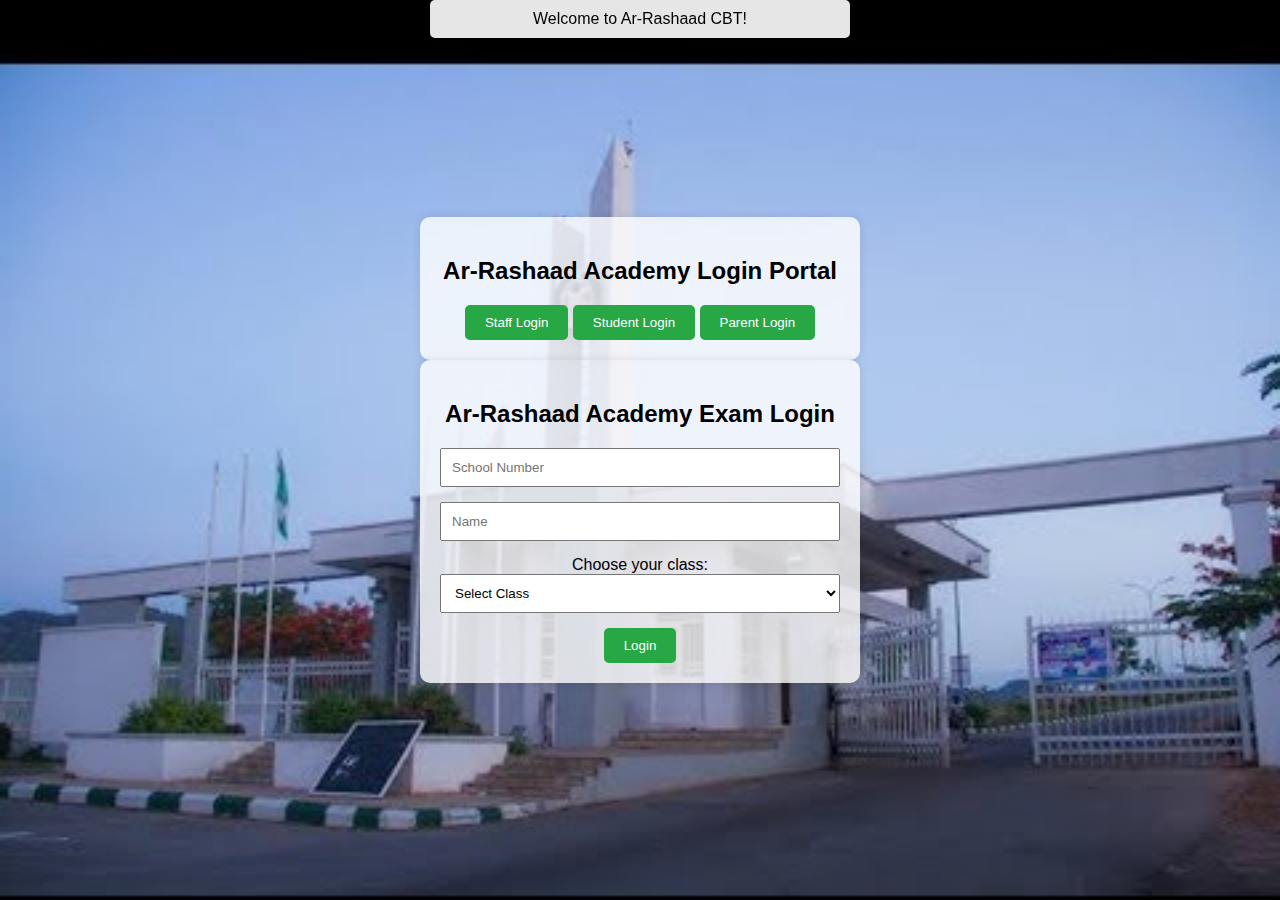
<file: index.html>
<!DOCTYPE html>
<html lang="en">
<head>
  <meta charset="UTF-8">
  <meta name="viewport" content="width=device-width, initial-scale=1.0">
  <title>Ar-Rashaad Academy Exam Login</title>
  <link rel="stylesheet" href="style.css">
  <style>
    body {
      font-family: Arial, sans-serif;
      background-color: #f4f4f4;
      display: flex;
      flex-direction: column;
      align-items: center;
      justify-content: center;
      height: 100vh;
      margin: 0;
    }
    .login-container {
      text-align: center;
    }
    .input-container {
      margin-bottom: 15px;
    }
    button {
      padding: 10px 20px;
      background-color: #28a745;
      color: white;
      border: none;
      border-radius: 5px;
      cursor: pointer;
    }
    button:hover {
      background-color: #218838;
    }
    .message-container {
      background-color: rgba(255, 255, 255, 0.9);
      padding: 10px;
      border-radius: 5px;
      text-align: center;
      position: fixed;
      top: 0;
      left: 50%;
      transform: translateX(-50%);
      width: 90%;
      max-width: 400px;
    }
    .modal {
      display: none;
      position: fixed;
      z-index: 1;
      left: 0;
      top: 0;
      width: 100%;
      height: 100%;
      overflow: auto;
      background-color: rgb(0,0,0);
      background-color: rgba(0,0,0,0.4);
      padding-top: 60px;
    }
    .modal-content {
      background-color: #fefefe;
      margin: 5% auto;
      padding: 20px;
      border: 1px solid #888;
      width: 80%;
      max-width: 300px;
      border-radius: 10px;
      text-align: center;
    }
    .close {
      color: #aaa;
      float: right;
      font-size: 28px;
      font-weight: bold;
    }
    .close:hover,
    .close:focus {
      color: black;
      text-decoration: none;
      cursor: pointer;
    }
    .progress-bar {
      width: 100%;
      background-color: #f3f3f3;
      border-radius: 5px;
      overflow: hidden;
    }
    .progress-bar-fill {
      width: 0;
      height: 20px;
      background-color: #28a745;
      text-align: center;
      line-height: 20px;
      color: white;
      border-radius: 5px;
    }
    .puzzle-piece {
      width: 50px;
      height: 50px;
      background-color: #ddd;
      margin: 5px;
      display: inline-block;
      border: 1px solid #bbb;
      cursor: pointer;
    }
    .puzzle-piece.correct {
      background-color: #28a745;
    }
    .puzzle-container {
      display: flex;
      justify-content: center;
      flex-wrap: wrap;
      max-width: 300px;
      margin: 20px auto;
    }
  </style>
</head>
<body>
  <div class="message-container" id="messageContainer"></div>
  <div class="login-container">
    <h2>Ar-Rashaad Academy Login Portal</h2>
    <button id="staffLoginBtn">Staff Login</button>
    <button id="studentLoginBtn">Student Login</button>
    <button id="parentLoginBtn">Parent Login</button>
  </div>

  <div id="staffLoginModal" class="modal">
    <div class="modal-content">
      <span class="close" id="closeStaffModal">&times;</span>
      <h2>Staff Login</h2>
      <form id="staffLoginForm">
        <div class="input-container">
          <input type="text" id="staffUsername" name="username" placeholder="Username" required>
        </div>
        <div class="input-container">
          <input type="password" id="staffPassword" name="password" placeholder="Password" required>
        </div>
        <button type="submit">Login</button>
      </form>
    </div>
  </div>

  <div id="studentLoginModal" class="modal">
    <div class="modal-content">
      <span class="close" id="closeStudentModal">&times;</span>
      <h2>Student Login</h2>
      <form id="studentLoginForm">
        <div class="input-container">
          <input type="text" id="studentUsername" name="username" placeholder="Username" required>
        </div>
        <div class="input-container">
          <input type="password" id="studentPassword" name="password" placeholder="Password" required>
        </div>
        <button type="submit">Login</button>
      </form>
    </div>
  </div>

  <!-- Parent Login Modal -->
  <div id="parentLoginModal" class="modal">
    <div class="modal-content">
      <span class="close" id="closeParentModal">&times;</span>
      <h2>Parent Login</h2>
      <form id="parentLoginForm">
        <div class="input-container">
          <input type="text" id="parentUsername" name="username" placeholder="Username" required>
        </div>
        <div class="input-container">
          <input type="password" id="parentPassword" name="password" placeholder="Password" required>
        </div>
        <button type="submit">Login</button>
      </form>
    </div>
  </div>

  <div id="loadingModal" class="modal">
    <div class="modal-content">
      <h2>Loading...</h2>
      <div class="progress-bar">
        <div class="progress-bar-fill" id="progressBarFill">0%</div>
      </div>
    </div>
  </div>

  <div class="login-container">
    <h2>Ar-Rashaad Academy Exam Login</h2>
    <form id="loginForm">
      <div class="input-container">
        <input type="text" id="schNumber" name="schNumber" placeholder="School Number" required>
      </div>
      <div class="input-container">
        <input type="text" id="name" name="name" placeholder="Name" required>
      </div>
      <div class="input-container">
        <label for="classSelect">Choose your class:</label>
        <select id="classSelect" required>
          <option value="">Select Class</option>
          <option value="ss1">SS1</option>
          <option value="ss2">SS2</option>
          <option value="ss3">SS3</option>
        </select>
      </div>
      <button type="submit">Login</button>
    </form>
  </div>

  <!-- Verification Modal -->
  <div id="verifyModal" class="modal">
    <div class="modal-content">
      <span class="close" id="closeVerifyModal">&times;</span>
      <h2>Verification</h2>
      <p id="teacherQuestion"></p>
      <div class="puzzle-container" id="puzzleContainer"></div>
      <button id="verifySubmitBtn">Submit</button>
    </div>
  </div>

  <script>
    // Modal display functions
    const staffLoginBtn = document.getElementById('staffLoginBtn');
    const studentLoginBtn = document.getElementById('studentLoginBtn');
    const parentLoginBtn = document.getElementById('parentLoginBtn');
    const staffLoginModal = document.getElementById('staffLoginModal');
    const studentLoginModal = document.getElementById('studentLoginModal');
    const parentLoginModal = document.getElementById('parentLoginModal');
    const closeStaffModal = document.getElementById('closeStaffModal');
    const closeStudentModal = document.getElementById('closeStudentModal');
    const closeParentModal = document.getElementById('closeParentModal');
    const loadingModal = document.getElementById('loadingModal');
    const progressBarFill = document.getElementById('progressBarFill');
    const verifyModal = document.getElementById('verifyModal');
    const closeVerifyModal = document.getElementById('closeVerifyModal');
    const verifySubmitBtn = document.getElementById('verifySubmitBtn');
    const puzzleContainer = document.getElementById('puzzleContainer');
    const teacherQuestion = document.getElementById('teacherQuestion');

    staffLoginBtn.onclick = function() {
      staffLoginModal.style.display = 'block';
    }
    studentLoginBtn.onclick = function() {
      studentLoginModal.style.display = 'block';
    }
    parentLoginBtn.onclick = function() {
      parentLoginModal.style.display = 'block';
    }
    closeStaffModal.onclick = function() {
      staffLoginModal.style.display = 'none';
    }
    closeStudentModal.onclick = function() {
      studentLoginModal.style.display = 'none';
    }
    closeParentModal.onclick = function() {
      parentLoginModal.style.display = 'none';
    }
    closeVerifyModal.onclick = function() {
      verifyModal.style.display = 'none';
    }
    window.onclick = function(event) {
      if (event.target == staffLoginModal) {
        staffLoginModal.style.display = 'none';
      } else if (event.target == studentLoginModal) {
        studentLoginModal.style.display = 'none';
      } else if (event.target == parentLoginModal) {
        parentLoginModal.style.display = 'none';
      } else if (event.target == verifyModal) {
        verifyModal.style.display = 'none';
      }
    }

    function showLoadingModal(callback) {
      loadingModal.style.display = 'block';
      let progress = 0;
      const interval = setInterval(() => {
        progress += 1;
        progressBarFill.style.width = `${progress}%`;
        progressBarFill.textContent = `${progress}%`;
        if (progress === 100) {
          clearInterval(interval);
          loadingModal.style.display = 'none';
          callback();
        }
      }, 10);
    }

    // Display messages function
    function displayMessages(messages, index) {
      if (index < messages.length) {
        const messageContainer = document.getElementById('messageContainer');
        messageContainer.innerHTML = messages[index];
        setTimeout(() => {
          displayMessages(messages, index + 1);
        }, 2000);
      }
    }

    const welcomeMessages = ["Welcome to Ar-Rashaad CBT!", "Are you ready for the exam?", "Just one hour of exam left. Are you prepared?", "Can we start the exam, please?"];

    window.onload = function() {
      displayMessages(welcomeMessages, 0);
    };

    // General login form with verification
    document.getElementById('loginForm').addEventListener('submit', function(event) {
      event.preventDefault();
      const schNumber = document.getElementById('schNumber').value;
      const name = document.getElementById('name').value;
      const classValue = document.getElementById('classSelect').value;

      if (schNumber && name && classValue) {
        localStorage.setItem('schNumber', schNumber);
        localStorage.setItem('name', name);
        localStorage.setItem('currentClass', classValue);
        verifyUser(classValue);
      } else {
        alert('Please fill in all fields');
      }
    });

    // Verification process
    function verifyUser(selectedClass) {
      let teacher = '';
      if (selectedClass === 'ss1') {
        teacher = 'Mrs. Rasheed';
      } else if (selectedClass === 'ss2') {
        teacher = 'Mrs. Balogun';
      } else if (selectedClass === 'ss3') {
        teacher = 'Mrs. Abdul Hamid';
      }

      teacherQuestion.textContent = `Who is your class teacher for ${selectedClass.toUpperCase()}?`;
      verifyModal.style.display = 'block';

      generatePuzzle(teacher);
    }

    function generatePuzzle(correctAnswer) {
      puzzleContainer.innerHTML = '';
      const pieces = [correctAnswer, 'Mrs. A', 'Mrs. B', 'Mrs. C'];
      pieces.sort(() => Math.random() - 0.5);

      pieces.forEach(piece => {
        const pieceElem = document.createElement('div');
        pieceElem.classList.add('puzzle-piece');
        pieceElem.textContent = piece;
        pieceElem.addEventListener('click', function() {
          if (piece === correctAnswer) {
            pieceElem.classList.add('correct');
          } else {
            alert('Incorrect, please try again.');
          }
        });
        puzzleContainer.appendChild(pieceElem);
      });
    }

    verifySubmitBtn.addEventListener('click', function() {
      const correctPieces = document.querySelectorAll('.puzzle-piece.correct');
      if (correctPieces.length > 0) {
        verifyModal.style.display = 'none';
        showLoadingModal(() => {
          window.location.href = 'dashboard.html'; // Redirect to dashboard
        });
      } else {
        alert('Please complete the puzzle correctly.');
      }
    });
  </script>
</body>
</html>
</file>
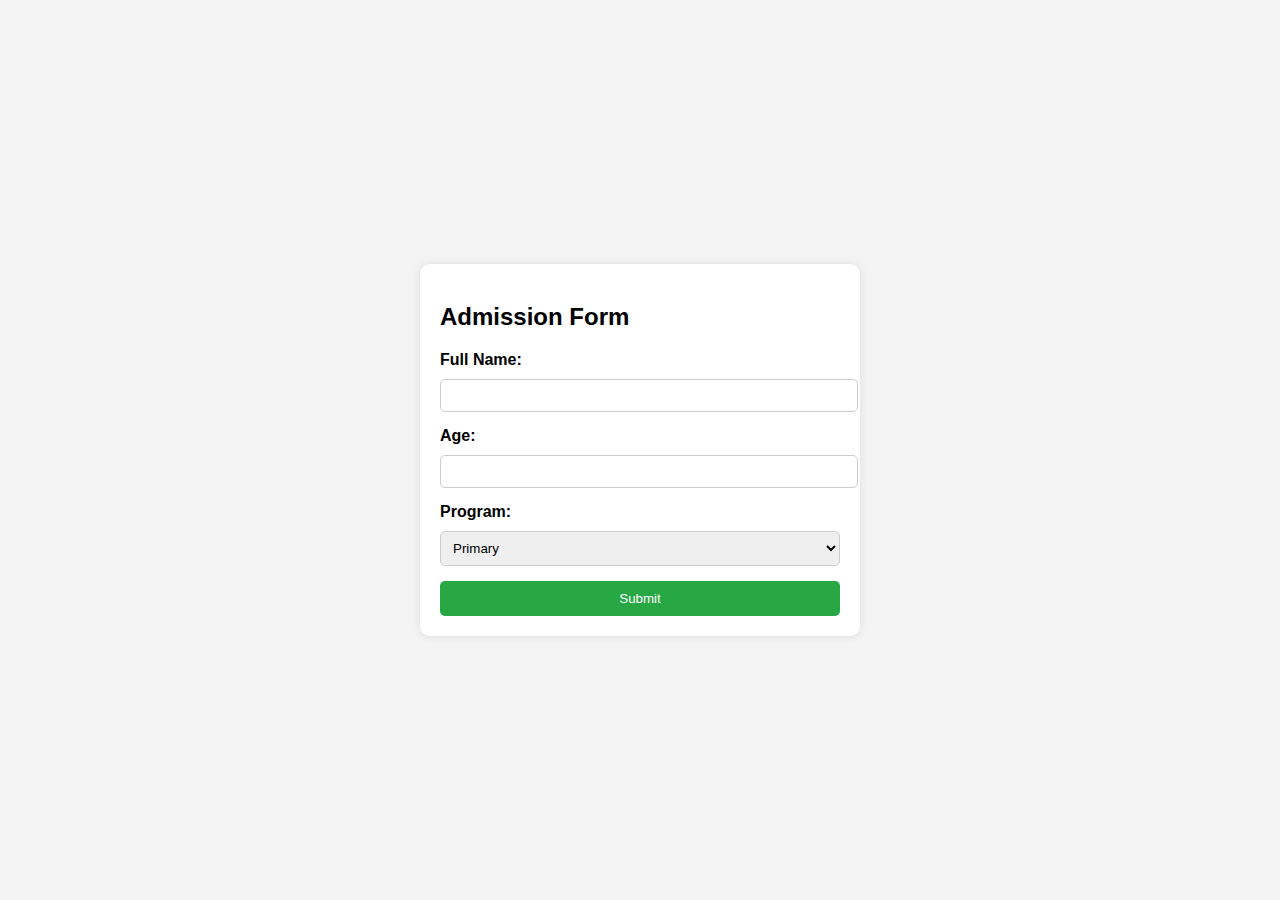
<file: admissiion.html>
<!DOCTYPE html>
<html lang="en">
<head>
    <meta charset="UTF-8">
    <meta name="viewport" content="width=device-width, initial-scale=1.0">
    <title>Admission Portal</title>
    <link rel="stylesheet" href="son.css">
</head>
<body>
    <div class="form-container">
        <h2>Admission Form</h2>
        <form id="admissionForm">
            <div class="form-group">
                <label for="name">Full Name:</label>
                <input type="text" id="name" name="name" required>
            </div>
            <div class="form-group">
                <label for="age">Age:</label>
                <input type="number" id="age" name="age" required>
            </div>
            <div class="form-group">
                <label for="program">Program:</label>
                <select id="program" name="program" required>
                    <option value="primary">Primary</option>
                    <option value="secondary">Secondary</option>
                    <option value="modrasah">Modrasah</option>
                </select>
            </div>
            <button type="submit">Submit</button>
        </form>
    </div>
    <script>
        document.getElementById('admissionForm').addEventListener('submit', function(event) {
            event.preventDefault(); // Prevent the form from submitting the traditional way

            // Display an alert
            alert('Welcome! Are you ready for the exam?');

            // Redirect to the dashboard page
            window.location.href = 'dashboard.html';
        });
    </script>
</body>
</html>
</file>
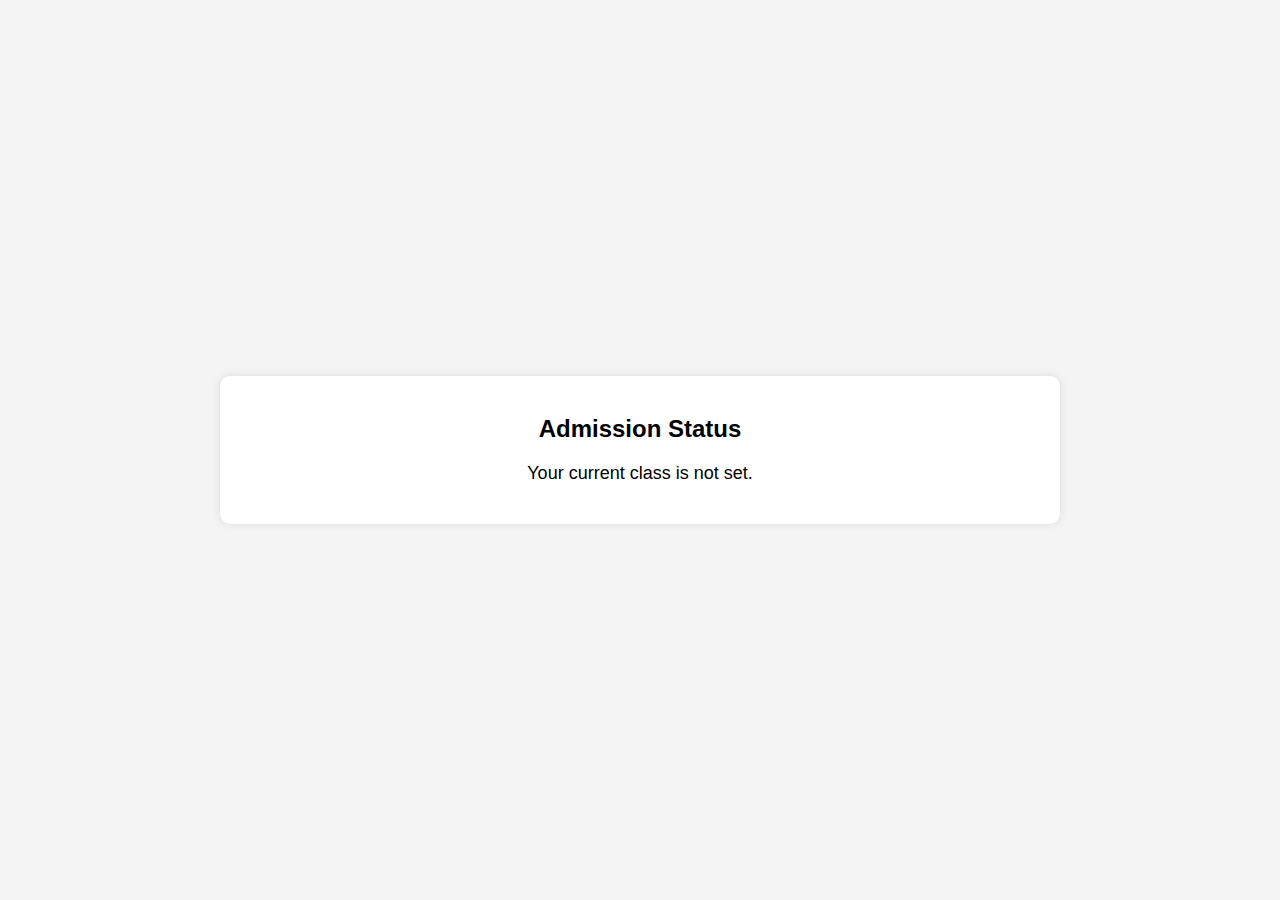
<file: admission.html>
<!DOCTYPE html>
<html lang="en">
<head>
  <meta charset="UTF-8">
  <meta name="viewport" content="width=device-width, initial-scale=1.0">
  <title>Admission Status - Ar-Rashaad Academy</title>
  <style>
    body {
      font-family: Arial, sans-serif;
      display: flex;
      justify-content: center;
      align-items: center;
      flex-direction: column;
      height: 100vh;
      margin: 0;
      background-color: #f4f4f4;
    }
    .status-container {
      background: #fff;
      padding: 20px;
      border-radius: 10px;
      box-shadow: 0 0 10px rgba(0, 0, 0, 0.1);
      width: 80%;
      max-width: 800px;
      text-align: center;
    }
    h2 {
      margin-bottom: 20px;
    }
    p {
      font-size: 18px;
      margin-bottom: 20px;
    }
  </style>
</head>
<body>
  <div class="status-container">
    <h2>Admission Status</h2>
    <p id="statusMessage"></p>
  </div>
  <script>
    document.addEventListener('DOMContentLoaded', () => {
      const currentClass = localStorage.getItem('currentClass');

      if (currentClass) {
        document.getElementById('statusMessage').innerText = `You are currently in ${currentClass.toUpperCase()}.
        You failed`;
      } else {
        document.getElementById('statusMessage').innerText = "Your current class is not set.";
      }
    });
   
  function admissionStatus() {
    window.location.href = 'admission.html';
  }
</script>

  </script>
</body>
</html>
</file>
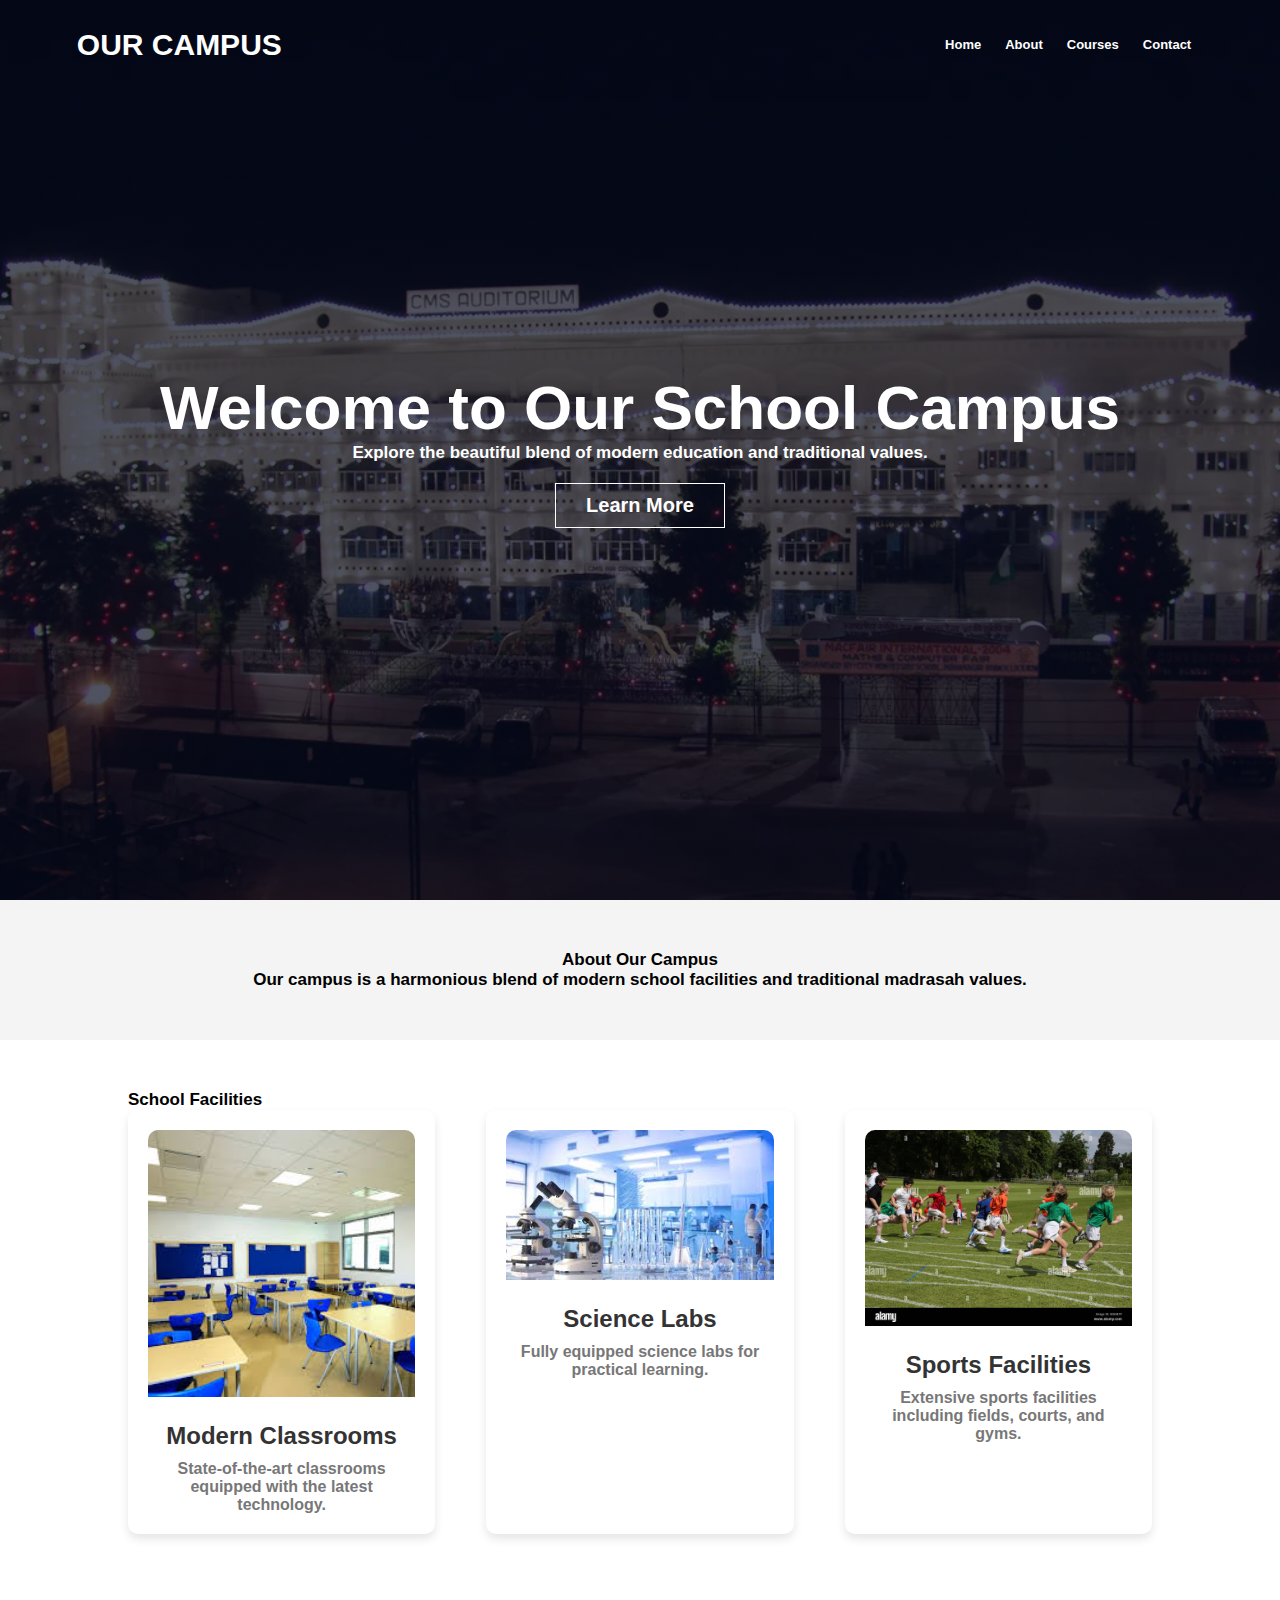
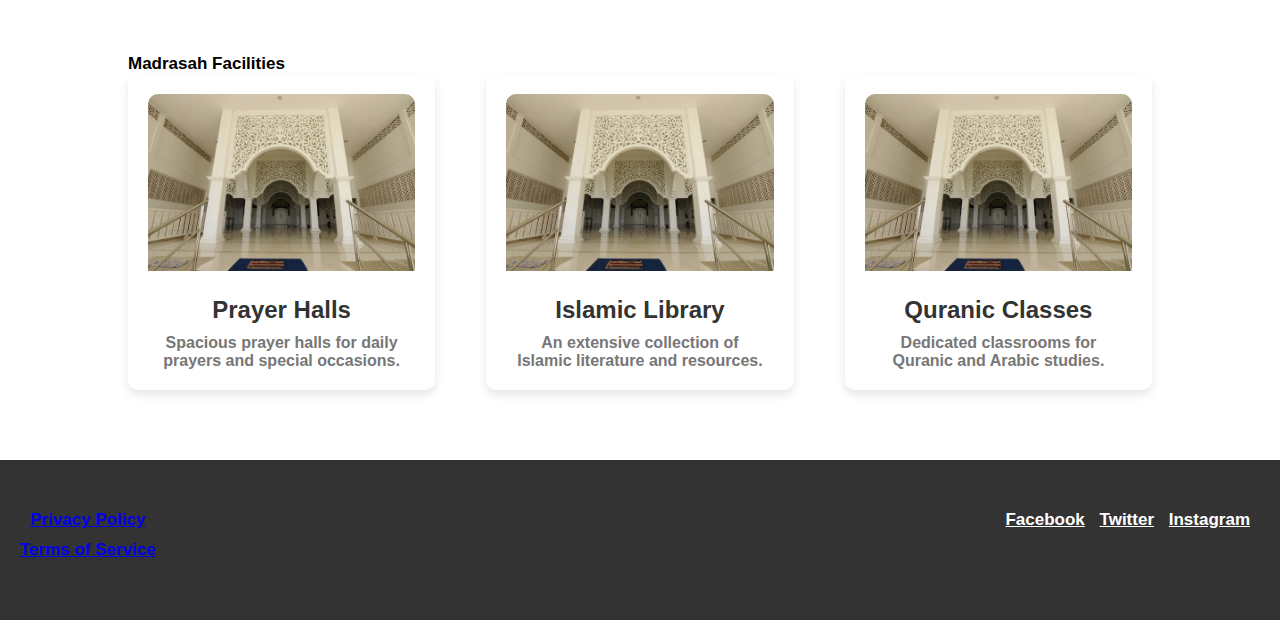
<file: campus.html>
<!DOCTYPE html>
<html lang="en">
<head>
    <meta charset="UTF-8">
    <meta name="viewport" content="width=device-width, initial-scale=1.0">
    <title>School Campus</title>
    <link rel="stylesheet" href="campus.css">
    
</head>
<body>
    <header class="header">
        <nav>
            <a href="#">OUR CAMPUS</a>
            <div class="nav-links" id="navlink">
                <ul>
                    <li><a href="dashboard.html">Home</a></li>
                    <li><a href="about.html">About</a></li>
                    <li><a href="#">Courses</a></li>
                    <li><a href="#">Contact</a></li>
                </ul>
            </div>
            <i class="fa fa-bars" id="menu-open" onclick="toggleMenu()"></i>
            <i class="fa fa-times" id="menu-close" onclick="toggleMenu()"></i>
        </nav>
        <div class="text-box">
            <h1>Welcome to Our School Campus</h1>
            <p>Explore the beautiful blend of modern education and traditional values.</p>
            <a href="#" class="hero-btn">Learn More</a>
        </div>
    </header>

    <section class="about-campus">
        <div class="container">
            <h2>About Our Campus</h2>
            <p>Our campus is a harmonious blend of modern school facilities and traditional madrasah values.</p>
        </div>
    </section>

    <section class="school-section">
        <div class="container">
            <h2>School Facilities</h2>
            <div class="facility-cards">
                <div class="facility-card">
                    <img src="facilities.jpeg" alt="School Facility 1">
                    <h3>Modern Classrooms</h3>
                    <p>State-of-the-art classrooms equipped with the latest technology.</p>
                </div>
                <div class="facility-card">
                    <img src="science.jpeg" alt="School Facility 2">
                    <h3>Science Labs</h3>
                    <p>Fully equipped science labs for practical learning.</p>
                </div>
                <div class="facility-card">
                    <img src="sport.jpg" alt="School Facility 3">
                    <h3>Sports Facilities</h3>
                    <p>Extensive sports facilities including fields, courts, and gyms.</p>
                </div>
            </div>
        </div>
    </section>

    <section class="madrasah-section">
        <div class="container">
            <h2>Madrasah Facilities</h2>
            <div class="facility-cards">
                <div class="facility-card">
                    <img src="mos.jpg" alt="Madrasah Facility 1">
                    <h3>Prayer Halls</h3>
                    <p>Spacious prayer halls for daily prayers and special occasions.</p>
                </div>
                <div class="facility-card">
                    <img src="mos.jpg" alt="Madrasah Facility 2">
                    <h3>Islamic Library</h3>
                    <p>An extensive collection of Islamic literature and resources.</p>
                </div>
                <div class="facility-card">
                    <img src="mos.jpg" alt="Madrasah Facility 3">
                    <h3>Quranic Classes</h3>
                    <p>Dedicated classrooms for Quranic and Arabic studies.</p>
                </div>
            </div>
        </div>
    </section>

    <footer>
        <div class="footer-container">
            <div class="footer-links">
                <ul>
                    <li><a href="#">Privacy Policy</a></li>
                    <li><a href="#">Terms of Service</a></li>
                </ul>
            </div>
            <div class="footer-social">
                <div class="social-links">
                    <a href="#">Facebook</a>
                    <a href="#">Twitter</a>
                    <a href="#">Instagram</a>
                </div>
            </div>
        </div>
    </footer>

    <script>
        var navlink = document.getElementById('navlink');
        var menuOpenIcon = document.getElementById('menu-open');
        var menuCloseIcon = document.getElementById('menu-close');

        function toggleMenu() {
            navlink.classList.toggle('active');
            if (navlink.classList.contains('active')) {
                menuOpenIcon.style.display = 'none';
                menuCloseIcon.style.display = 'block';
            } else {
                menuOpenIcon.style.display = 'block';
                menuCloseIcon.style.display = 'none';
            }
        }
    </script>
</body>
</html>
</file>
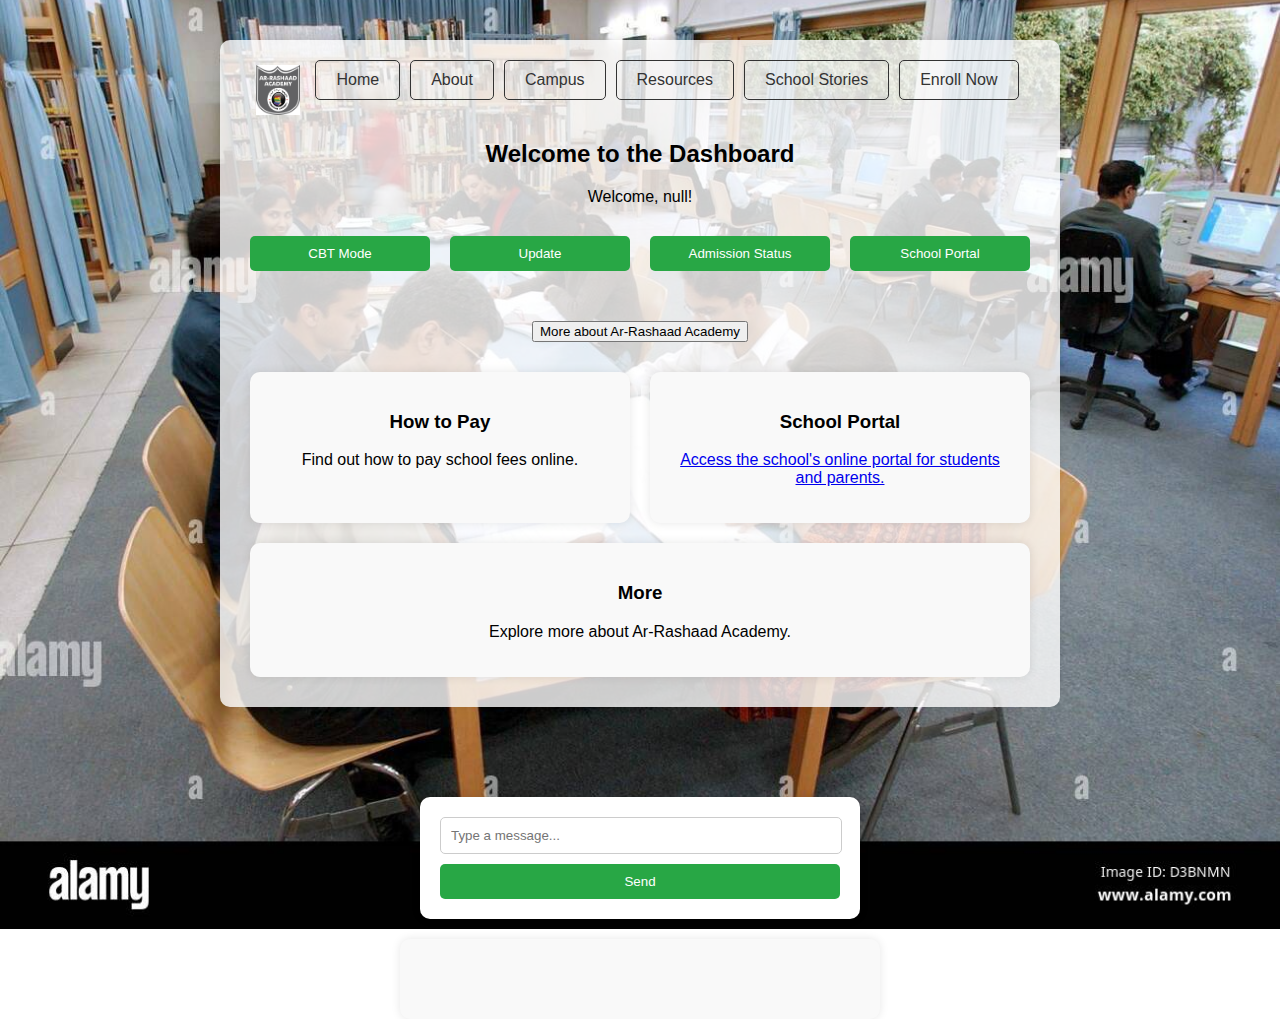
<file: dashboard.html>
<!DOCTYPE html>
<html lang="en">
<head>
  <meta charset="UTF-8">
  <meta name="viewport" content="width=device-width, initial-scale=1.0">
  <title>Ar-Rashaad Academy Dashboard</title>
  <link rel="stylesheet" href="dashboard.css">
  <style>
    body {
      font-family: Arial, sans-serif;
      display: flex;
      flex-direction: column;
      align-items: center;
      justify-content: flex-start;
      height: 100vh;
      margin: 0;
      background: url('libary.jpg') no-repeat center center fixed;
      background-size: cover;
      overflow-y: auto;
    }
    .marquee-container {
      width: 100%;
      overflow: hidden;
      background-color: brown;
      color: white;
    }
    .marquee h1 {
      white-space: nowrap;
      margin: 0;
    }
    .container {
      display: flex;
      flex-direction: column;
      align-items: center;
      width: 100%;
      padding: 20px;
    }
    .dashboard-container {
      background: rgba(255, 255, 255, 0.8); /* Adjust the alpha value (0.8) to control transparency */
  padding: 20px;
  border-radius: 10px;
  box-shadow: 0 0 10px rgba(0, 0, 0, 0.1);
  width: 90%;
  max-width: 800px;
  text-align: center;
  margin: 20px 0;

    }
    .button-box {
      display: flex;
      flex-wrap: wrap;
      justify-content: center;
      margin: 20px 0;
      
    }
    .button-box button {
      padding: 10px 20px;
      background-color: #28a745;
      color: white;
      border: none;
      border-radius: 5px;
      cursor: pointer;
      margin: 10px;
      flex: 1 1 150px;
      max-width: 200px;
    }
    .button-box button:hover {
      background-color: #218838;
    }
    .dropdown {
      position: relative;
      display: inline-block;
      margin-top: 20px;
    }
    .dropdown-content {
      display: none;
      position: absolute;
      background-color: #f9f9f9;
      min-width: 160px;
      box-shadow: 0px 8px 16px 0px rgba(0, 0, 0, 0.2);
      z-index: 1;
    }
    .dropdown-content a {
      color: black;
      padding: 12px 16px;
      text-decoration: none;
      display: block;
    }
    .dropdown-content a:hover {
      background-color: #f1f1f1;
    }
    .dropdown:hover .dropdown-content {
      display: block;
    }
    .activities-container {
      display: flex;
      justify-content: space-around;
      margin-top: 20px;
      flex-wrap: wrap;
    }
    .activity {
      flex: 1;
      padding: 20px;
      background-color: #f9f9f9;
      border-radius: 10px;
      box-shadow: 0 0 10px rgba(0, 0, 0, 0.1);
      text-align: center;
      margin: 10px;
      min-width: 250px;
    }
    .modal {
      display: none;
      position: fixed;
      z-index: 1;
      left: 0;
      top: 0;
      width: 100%;
      height: 100%;
      overflow: auto;
      background-color: rgb(0,0,0);
      background-color: rgba(0,0,0,0.4);
      padding-top: 60px;
    }
    .modal-content {
      background-color: #fefefe;
      margin: 5% auto;
      padding: 20px;
      border: 1px solid #888;
      width: 80%;
      max-width: 500px;
      border-radius: 10px;
    }
    .close {
      color: #aaa;
      float: right;
      font-size: 28px;
      font-weight: bold;
    }
    .close:hover,
    .close:focus {
      color: black;
      text-decoration: none;
      cursor: pointer;
    }
    .footer {
      background-color: #333;
      color: white;
      text-align: center;
      padding: 20px 0;
      width: 100%;
      position: fixed;
      bottom: 0;
    }
    .chat-form {
      width: 100%;
      max-width: 400px;
      background-color: #fff;
      padding: 20px;
      border-radius: 10px;
      box-shadow: 0 0 10px rgba(0, 0, 0, 0.1);
      margin-top: 50px;
    }
    .chat-form input[type="text"] {
      width: calc(100% - 20px);
      padding: 10px;
      margin-bottom: 10px;
      border: 1px solid #ccc;
      border-radius: 5px;
    }
    .chat-form button {
      width: 100%;
      padding: 10px;
      background-color: #28a745;
      color: #fff;
      border: none;
      border-radius: 5px;
      cursor: pointer;
    }
    .chat-container {
      width: 100%;
      max-width: 400px;
      background-color: #f9f9f9;
      padding: 40px;
      border-radius: 10px;
      box-shadow: 0 0 10px rgba(0, 0, 0, 0.1);
      margin-top: 20px;
      overflow-y: auto;
      max-height: 300px;
    }
    .message {
      margin-bottom: 10px;
    }
    .logo-container {
      display: flex;
      align-items: center;
      justify-content: center;
      margin-bottom: 20px;
      flex-wrap: wrap;
    }
    .logo-container img {
      height: 50px;
      margin-right: 10px;
    }
    .navigation {
      display: flex;
      flex-wrap: wrap;
      justify-content: center;
      margin-bottom: 20px;
    }
    .navigation a {
      padding: 10px 20px;
      margin: 0 5px;
      color: #333;
      text-decoration: none;
      border-radius: 5px;
      border: 1px solid #333;
      transition: background-color 0.3s ease;
    }
    .navigation a:hover {
      background-color: #333;
      color: #fff;
    }

    @media (max-width: 768px) {
      .dashboard-container {
        width: 100%;
        margin: 10px;
      }
      .button-box button {
        flex: 1 1 100%;
        margin: 5px 0;
      }
      .activities-container {
        flex-direction: column;
        align-items: center;
      }
      .activity {
        width: 90%;
        margin: 10px 0;
      }
      .chat-form, .chat-container {
        width: 90%;
        margin: 10px 0;
      }
      .navigation a {
        margin: 5px;
        padding: 10px;
      }
      .marquee h1 {
        font-size: 1.5rem;
      }
    }
  </style>
</head>
<body>
  <div class="marquee-container">
    <marquee behavior="scroll" direction="left" class="marquee">
      <h1>Ar-Rashaad Academy</h1>
    </marquee>
  </div>
  <div class="container">
    <div class="dashboard-container">
      <div class="logo-container">
        <img src="ar ras.jpg" alt="Ar-Rashaad Academy">
        <div class="navigation">
          <a href="school.html">Home</a>
          <a href="about.html">About</a>
          <a href="campus.html">Campus</a>
          <a href="resources.html">Resources</a>
          <a href="story.html">School Stories</a>
          <a href="enroll.html">Enroll Now</a>
        </div>
      </div>
      <h2>Welcome to the Dashboard</h2>
      <p id="welcomeMessage"></p>
      <div class="button-box">
        <button onclick="cbtMode()">CBT Mode</button>
        <button onclick=" Update()"> Update</button>
        <button onclick="admissionStatus()">Admission Status</button>
        <button onclick="schoolPortal()">School Portal</button>
      </div>
      <div class="dropdown">
        <button class="dropbtn">More about Ar-Rashaad Academy</button>
        <div class="dropdown-content">
          <a href="#">History</a>
          <a href="#">Mission & Vision</a>
          <a href="#">Facilities</a>
        </div>
      </div>
      <div class="activities-container">
        <div class="activity">
          <h3>How to Pay</h3>
          <p>Find out how to pay school fees online.</p>
        </div>
        <div class="activity">
          <h3>School Portal</h3>
          <p><a href="result-portal.html">Access the school's online portal for students and parents.</a></p>
        </div>
        <div class="activity">
          <h3>More</h3>
          <p>Explore more about Ar-Rashaad Academy.</p>
        </div>
      </div>
    </div>
  </div>

  <div id="cbtModal" class="modal">
    <div class="modal-content">
      <span class="close">&times;</span>
      <form id="cbtForm">
        <label for="numQuestions">Number of Questions:</label>
        <input type="number" id="numQuestions" name="numQuestions" min="1" max="20" required>
        <label for="examTime">Exam Time (minutes):</label>
        <input type="number" id="examTime" name="examTime" min="1" required>
        <div class="button-box">
          <button type="button" onclick="startExam('math.html')">Math Exam</button>
          <button type="button" onclick="startExam('english')">English Exam</button>
          <button type="button" onclick="startExam('science')">Science Exam</button>
          <button type="button" onclick="startExam('history')">History Exam</button>
        </div>
      </form>
    </div>
  </div>

  <div class="chat-form">
    <input type="text" id="userInput" placeholder="Type a message...">
    <button onclick="sendMessage()">Send</button>
  </div>
  <div class="chat-container" id="chatContainer">
   
  </div>

  <script>
    document.addEventListener('DOMContentLoaded', () => {
      const name = localStorage.getItem('name');
      document.getElementById('welcomeMessage').innerText = `Welcome, ${name}!`;
    });

    function cbtMode() {
      document.getElementById('cbtModal').style.display = 'block';
      addMessageToChat("Hi there! How can I assist you with CBT?");
    }

    function Update() {
      window.location.href = 'update.html'; 
    }

    function admissionStatus() {
      window.location.href = 'admission.html'; 
    }

    function schoolPortal() {
      window.location.href = 'result-portal.html';
    }

    function sendMessage() {
      const userInput = document.getElementById('userInput').value;
      if (userInput.trim() !== '') {
        addMessageToChat(userInput);
        setTimeout(() => {
          addMessageToChat("We'll get back to you soon.");
          addMessageToChat("Thank you.Ask help from your Teachers")
        }, 1000); 
        document.getElementById('userInput').value = '';
      }
    }

    function addMessageToChat(message) {
      const chatContainer = document.getElementById('chatContainer');
      const messageElement = document.createElement('div');
      messageElement.classList.add('message');
      messageElement.innerText = message;
      chatContainer.appendChild(messageElement);
     
      if (chatContainer.children.length > 20) {
        chatContainer.removeChild(chatContainer.firstChild);
      }
    
      chatContainer.scrollTop = chatContainer.scrollHeight;
    }
     
    document.querySelectorAll('.close').forEach((closeBtn) => {
      closeBtn.addEventListener('click', () => {
        closeModals();
      });
    });

 
    window.addEventListener('click', (event) => {
      if (event.target.classList.contains('modal')) {
        closeModals();
      }
    });

  
    function closeModals() {
      document.querySelectorAll('.modal').forEach((modal) => {
        modal.style.display = 'none';
      });
    }

    function startExam(examType) {
      if (examType === 'math.html') {
        window.location.href = 'math.html'; 
      } else {
        alert('Exam not available');
      }
    }
  </script>
</body>
</html>
</file>
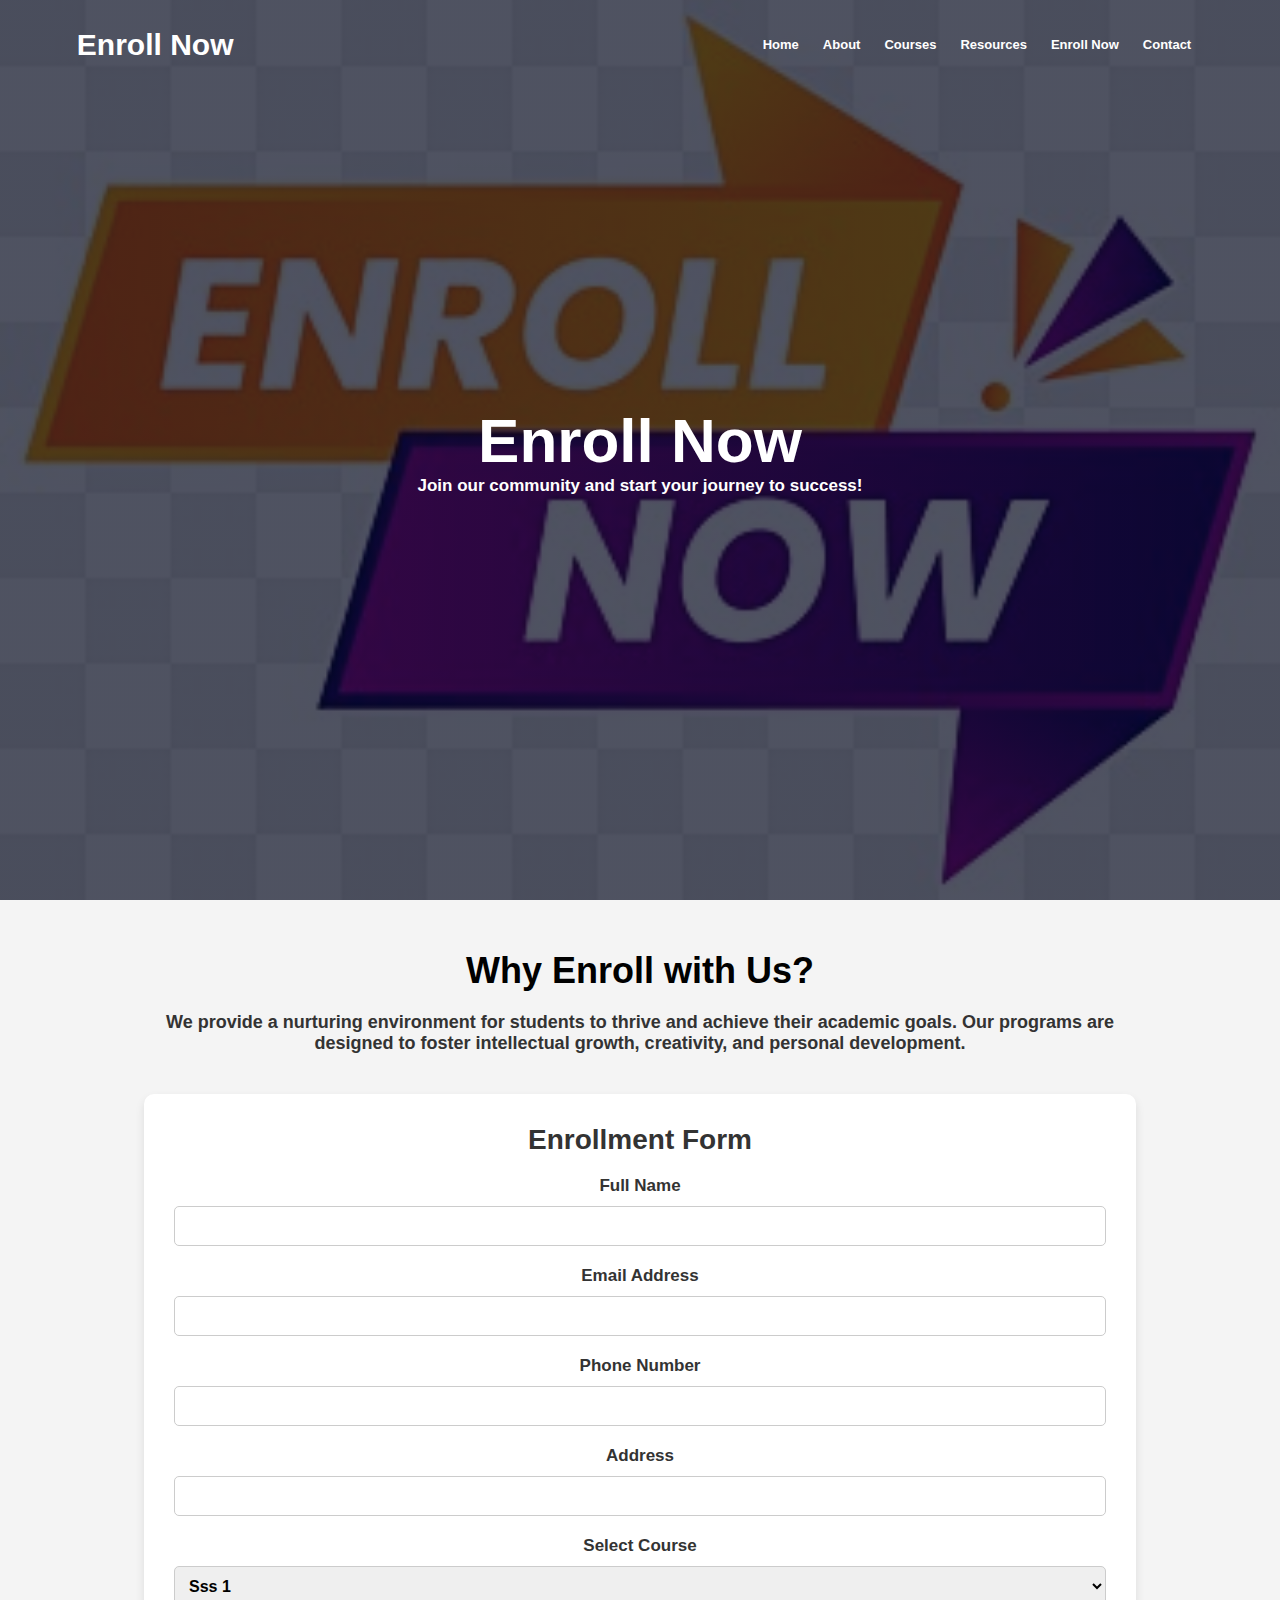
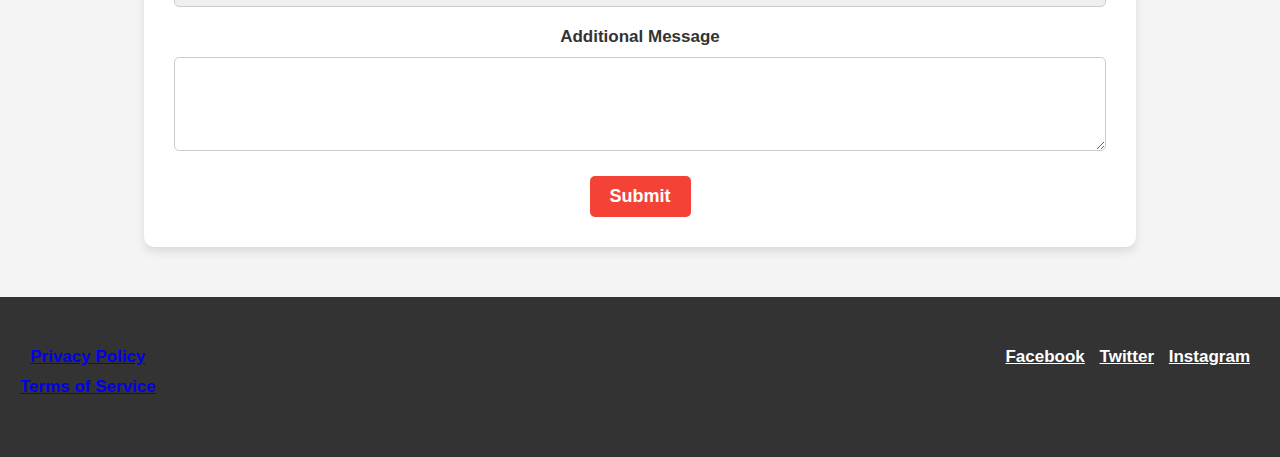
<file: enroll.html>
<!DOCTYPE html>
<html lang="en">
<head>
    <meta charset="UTF-8">
    <meta name="viewport" content="width=device-width, initial-scale=1.0">
    <title>Enroll Now</title>
    <link rel="stylesheet" href="enroll.css">
</head>
<body>
    <header class="header">
        <nav>
            <a href="#">Enroll Now</a>
            <div class="nav-links" id="navlink">
                <ul>
                    <li><a href="#">Home</a></li>
                    <li><a href="#">About</a></li>
                    <li><a href="#">Courses</a></li>
                    <li><a href="#">Resources</a></li>
                    <li><a href="#">Enroll Now</a></li>
                    <li><a href="#">Contact</a></li>
                </ul>
            </div>
            <i class="fa fa-bars" id="menu-open" onclick="toggleMenu()"></i>
            <i class="fa fa-times" id="menu-close" onclick="toggleMenu()"></i>
        </nav>
        <div class="text-box">
            <h1>Enroll Now</h1>
            <p>Join our community and start your journey to success!</p>
        </div>
    </header>

    <section class="enroll-section">
        <div class="container">
            <h2>Why Enroll with Us?</h2>
            <p>We provide a nurturing environment for students to thrive and achieve their academic goals. Our programs are designed to foster intellectual growth, creativity, and personal development.</p>

            <div class="enroll-form">
                <h3>Enrollment Form</h3>
                <form action="#" method="POST">
                    <label for="name">Full Name</label>
                    <input type="text" id="name" name="name" required>

                    <label for="email">Email Address</label>
                    <input type="email" id="email" name="email" required>

                    <label for="phone">Phone Number</label>
                    <input type="tel" id="phone" name="phone" required>

                    <label for="address">Address</label>
                    <input type="text" id="address" name="address" required>

                    <label for="course">Select Course</label>
                    <select id="course" name="course" required>
                        <option value="course1">Sss 1</option>
                        <option value="course2">Sss 2</option>
                        <option value="course3">Sss 3</option>
                    </select>

                    <label for="message">Additional Message</label>
                    <textarea id="message" name="message" rows="4"></textarea>

                    <button type="submit" class="enroll-btn">Submit</button>
                </form>
            </div>
        </div>
    </section>

    <footer>
        <div class="footer-container">
            <div class="footer-links">
                <ul>
                    <li><a href="#">Privacy Policy</a></li>
                    <li><a href="#">Terms of Service</a></li>
                </ul>
            </div>
            <div class="footer-social">
                <div class="social-links">
                    <a href="#">Facebook</a>
                    <a href="#">Twitter</a>
                    <a href="#">Instagram</a>
                </div>
            </div>
        </div>
    </footer>

    <script>
        var navlink = document.getElementById('navlink');
        var menuOpenIcon = document.getElementById('menu-open');
        var menuCloseIcon = document.getElementById('menu-close');

        function toggleMenu() {
            navlink.classList.toggle('active');
            if (navlink.classList.contains('active')) {
                menuOpenIcon.style.display = 'none';
                menuCloseIcon.style.display = 'block';
            } else {
                menuOpenIcon.style.display = 'block';
                menuCloseIcon.style.display = 'none';
            }
        }
    </script>
</body>
</html>
</file>
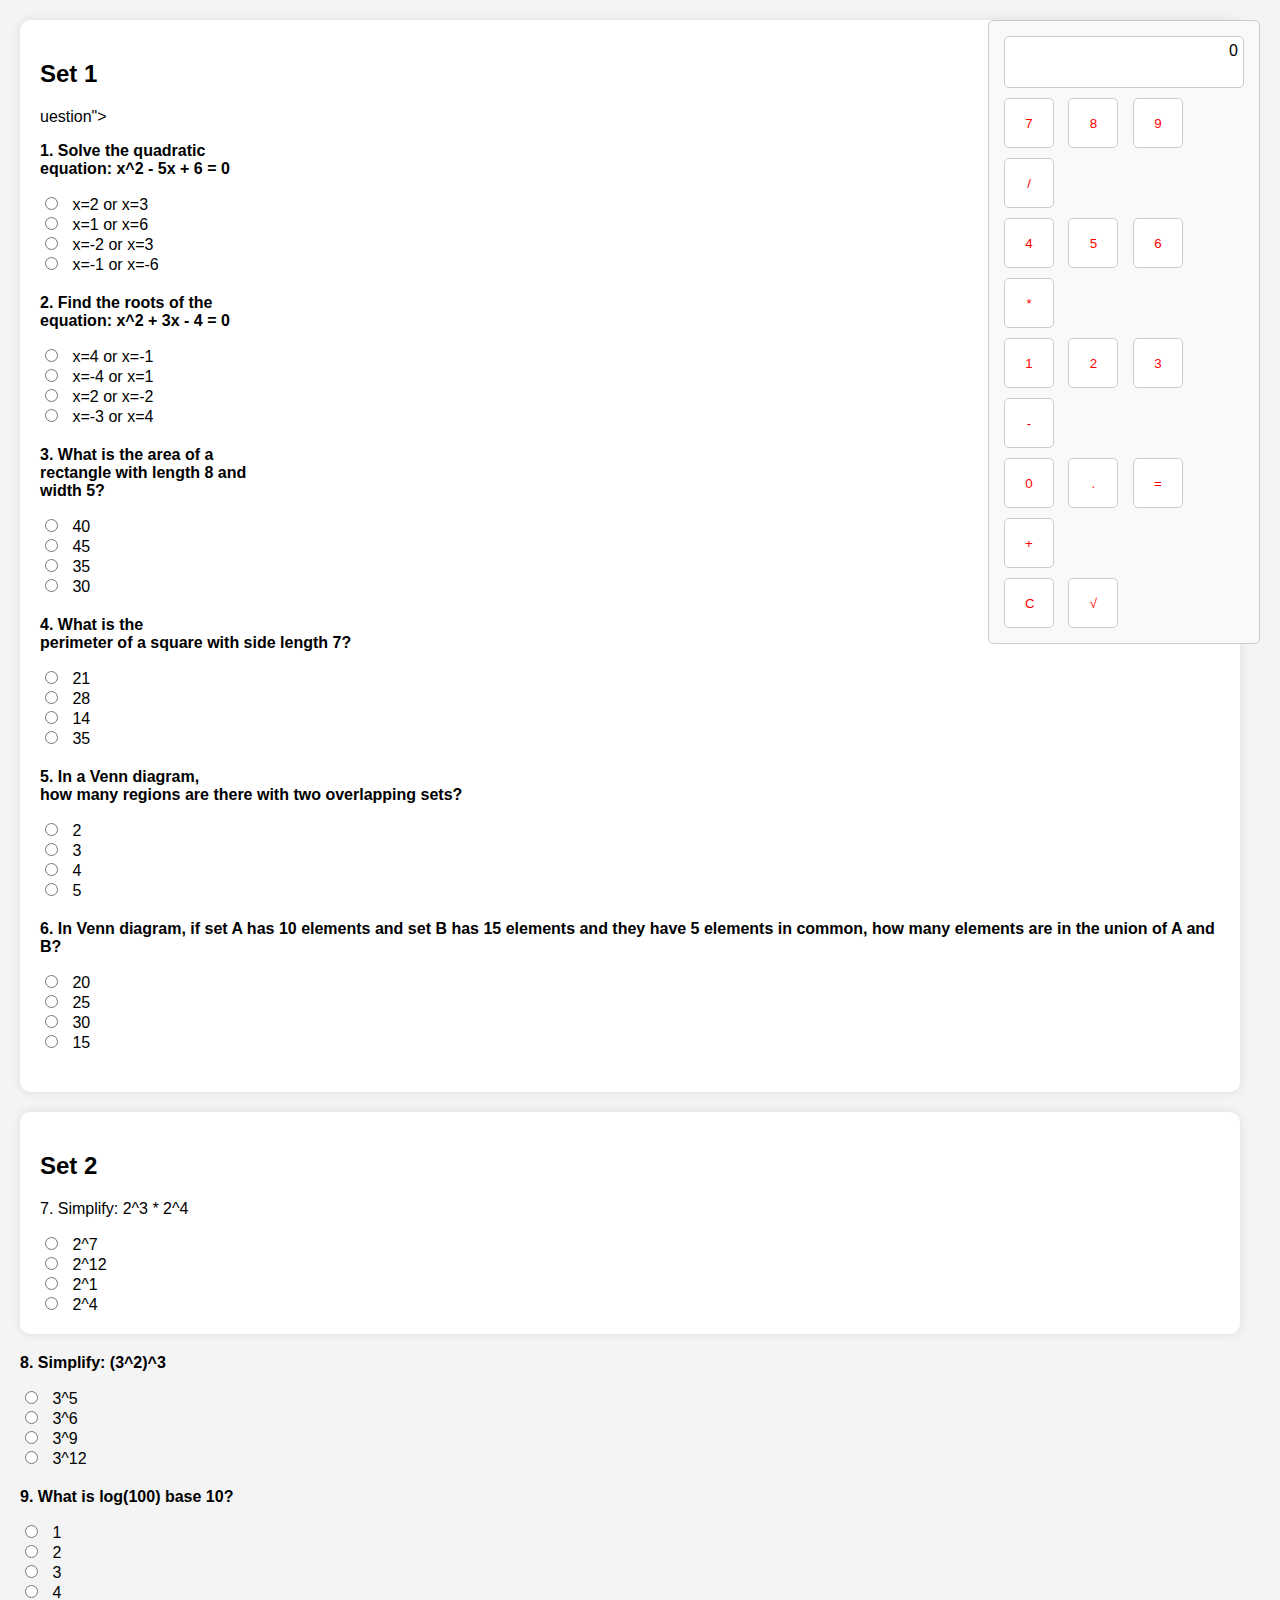
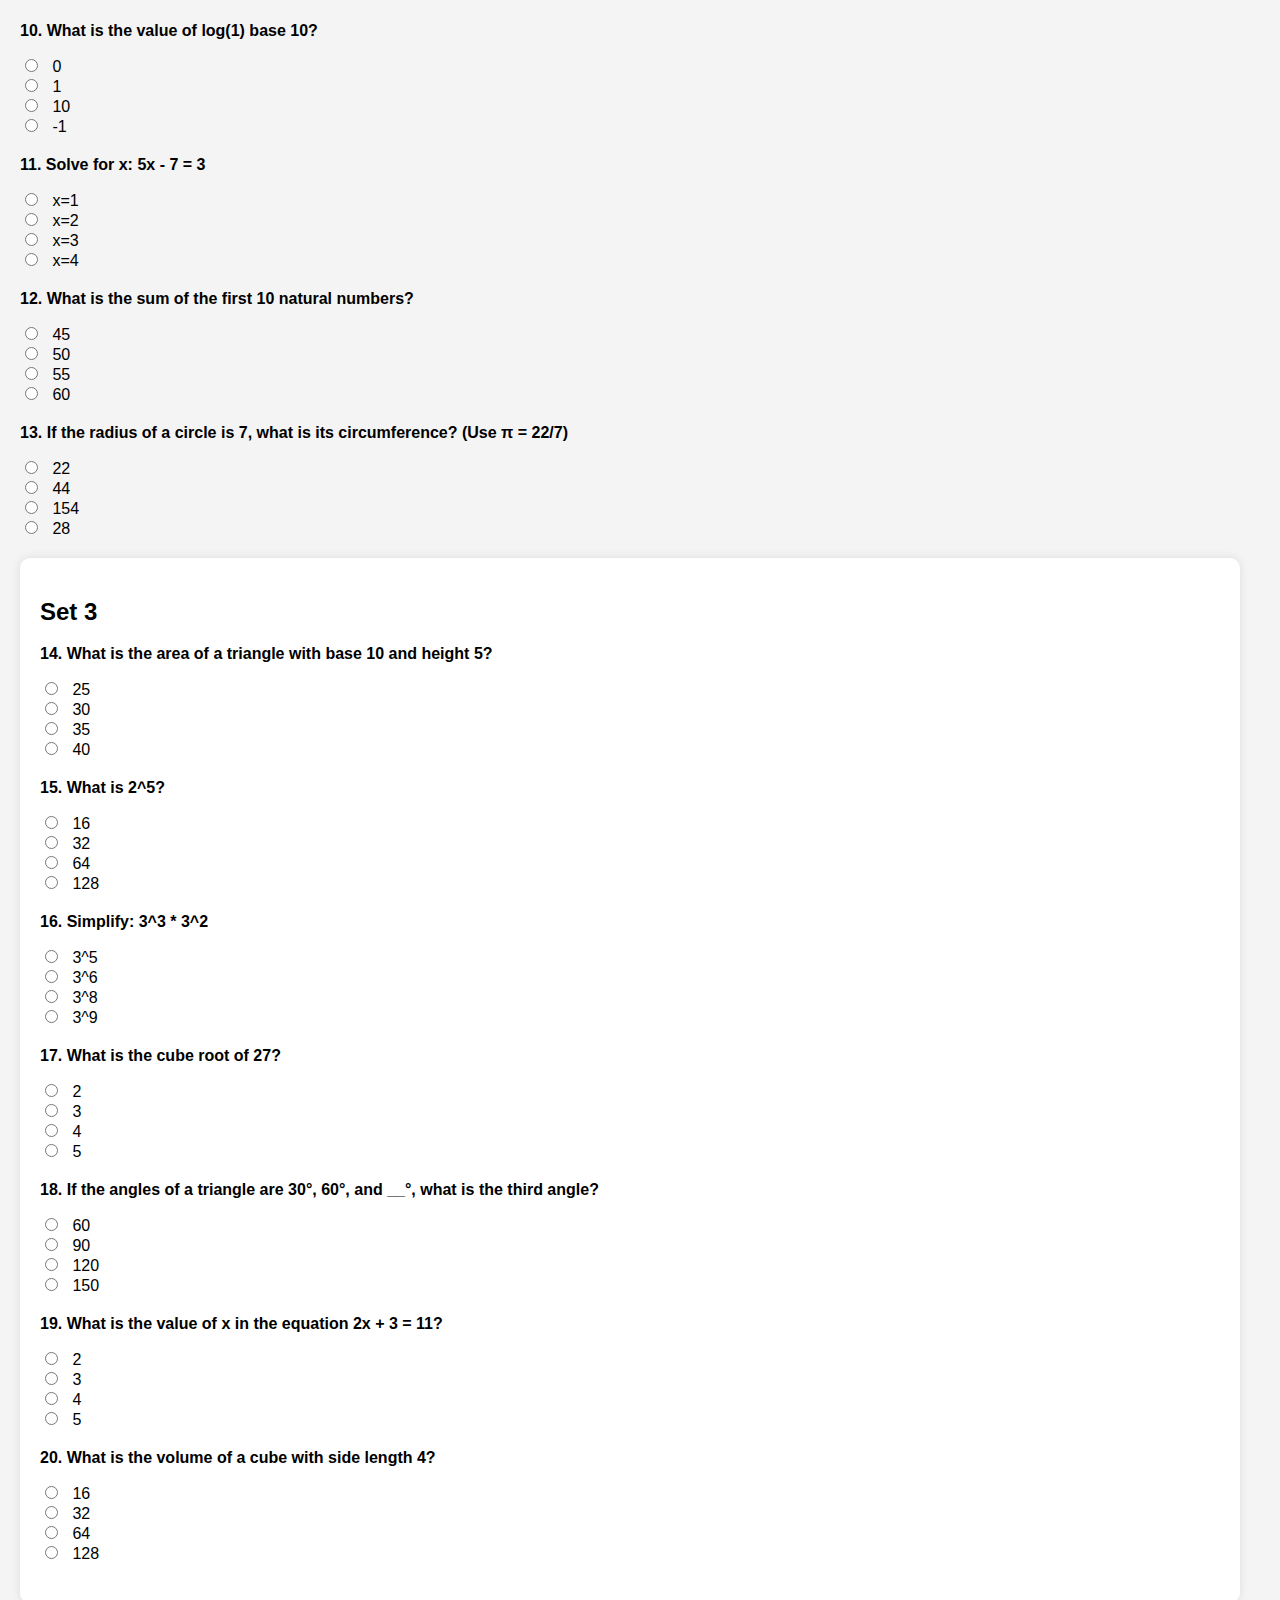
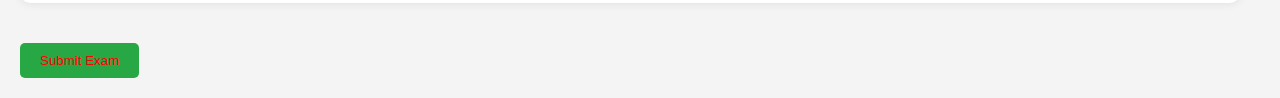
<file: math.html>
<!DOCTYPE html>
<html lang="en">
<head>
  <meta charset="UTF-8">
  <meta name="viewport" content="width=device-width, initial-scale=1.0">
  <title>Math Exam - Ar-Rashaad Academy</title>
  <style>
      body {
      font-family: Arial, sans-serif;
      background-color: #f4f4f4;
      margin: 0;
      padding: 20px;
    }

    .exam-container {
      display: flex;
      flex-wrap: wrap; /* Allow flex items to wrap to the next line */
      flex-direction: row;
    }

    .question-set {
      flex: 1 0 calc(33.33% - 20px); /* Adjust the width for three columns */
      background: #fff;
      padding: 20px;
      border-radius: 10px;
      box-shadow: 0 0 10px rgba(0, 0, 0, 0.1);
      margin-right: 20px;
      margin-bottom: 20px; /* Add margin at the bottom for spacing */
    }

    .question {
      margin-bottom: 20px;
    }

    .question p {
      font-weight: bold;
    }

    input[type="radio"] {
      margin-right: 10px;
    }

    button {
      padding: 10px 20px;
      background-color: #28a745;
      color: red;
      border: none;
      border-radius: 5px;
      cursor: pointer;
      margin-top: 20px;
    }

    /* button:hover {
      background-color: #218838;
    } */


    /* Styles for the calculator buttons */
    .calculator-button {
      width: 50px;
      height: 50px;
      margin: 5px;
      border: 1px solid #ccc;
      border-radius: 5px;
      background-color: #fff;
      cursor: pointer;
    }

    /* Styles for the result display */
    #calc-result {
      width: calc(100% - 22px); /* Adjusted width to accommodate padding and border */
      height: 40px;
      margin: 5px auto;
      padding: 5px;
      border: 1px solid #ccc;
      border-radius: 5px;
      background-color: #fff;
      text-align: right;
    }
/* Existing styles for the calculator container */
.calculator-container {
  position: fixed;
  top: 20px;
  right: 20px;
  width: 250px;
  background-color: #f9f9f9;
  border: 1px solid #ccc;
  border-radius: 5px;
  padding: 10px;
}

/* Media query for screens up to 768px width */
@media screen and (max-width: 768px) {
  /* Adjust calculator container position */
  .calculator-container {
    position: static; /* Change position to static to allow scrolling */
    margin-top: 20px; /* Add margin at the top */
    width: 200px; /* Decrease width for smaller screens */
  }

  /* Adjust question set width to accommodate calculator */
  .question-set {
    flex: 1 0 calc(50% - 20px); /* Adjust the width for two columns */
  }
}

/* Media query for screens up to 480px width */
@media screen and (max-width: 480px) {
  /* Further adjustments for even smaller screens */
  .calculator-container {
    width: 150px; /* Further decrease width */
  }

  /* Adjust calculator button size for smaller screens */
  .calculator-button {
    width: 30px; /* Decrease button width */
    height: 30px; /* Decrease button height */
    font-size: 12px; /* Decrease font size */
  }

  /* Adjust question set width to accommodate calculator */
  .question-set {
    flex: 1 0 100%; /* Full width for single column */
    margin-right: 0; /* Remove margin-right */
  }
}

    /* Adjustments for smaller screens */
    @media screen and (max-width: 768px) {
      .question-set {
        flex: 1 0 calc(50% - 20px); /* Adjust the width for two columns */
      }
    }

    /* Adjustments for even smaller screens */
    @media screen and (max-width: 480px) {
      .question-set {
        flex: 1 0 100%; /* Full width for single column */
        margin-right: 0; /* Remove margin-right */
      }
    }
    @media screen and (max-width: 768px) {
  .calculator-container {
    position: fixed;
    top: 20px;
    right: 20px;
    width: 200px; /* Decrease width for smaller screens */
    background-color: #f9f9f9;
    border: 1px solid #ccc;
    border-radius: 5px;
    padding: 10px;
  }

  /* Styles for the calculator buttons on smaller screens */
  .calculator-button {
    width: 40px; /* Decrease button width */
    height: 40px; /* Decrease button height */
    font-size: 14px; /* Decrease font size */
  }
}

/* Adjustments for even smaller screens */
@media screen and (max-width: 480px) {
  .calculator-container {
    width: 150px; /* Further decrease width for even smaller screens */
  }

  /* Styles for the calculator buttons on even smaller screens */
  .calculator-button {
    width: 30px; /* Further decrease button width */
    height: 30px; /* Further decrease button height */
    font-size: 12px; /* Further decrease font size */
  }
}
  </style>

</head>
<body>
  <div class="exam-container">
    <div class="question-set" id="question-set-1">
      <h2>Set 1</h2>
      <div class="question">uestion">
          <p>1. Solve the quadratic<br> equation: x^2 - 5x + 6 = 0</p>
          <label>
            <input type="radio" name="q1" value="x=2 or x=3">
            x=2 or x=3
          </label><br>
          <label>
            <input type="radio" name="q1" value="x=1 or x=6">
            x=1 or x=6
          </label><br>
          <label>
            <input type="radio" name="q1" value="x=-2 or x=3">
            x=-2 or x=3
          </label><br>
          <label>
            <input type="radio" name="q1" value="x=-1 or x=-6">
            x=-1 or x=-6
          </label>
        </div>
  
        <div class="question">
          <p>2. Find the roots of the<br> equation: x^2 + 3x - 4 = 0</p>
          <label>
            <input type="radio" name="q2" value="x=4 or x=-1">
            x=4 or x=-1
          </label><br>
          <label>
            <input type="radio" name="q2" value="x=-4 or x=1">
            x=-4 or x=1
          </label><br>
          <label>
            <input type="radio" name="q2" value="x=2 or x=-2">
            x=2 or x=-2
          </label><br>
          <label>
            <input type="radio" name="q2" value="x=-3 or x=4">
            x=-3 or x=4
          </label>
        </div>
  
        <div class="question">
          <p>3. What is the area of a<br> rectangle with length 8 and<br> width 5?</p>
          <label>
            <input type="radio" name="q3" value="40">
            40
          </label><br>
          <label>
            <input type="radio" name="q3" value="45">
            45
          </label><br>
          <label>
            <input type="radio" name="q3" value="35">
            35
          </label><br>
          <label>
            <input type="radio" name="q3" value="30">
            30
          </label>
        </div>
  
        <div class="question">
          <p>4. What is the<br> perimeter of a square with side length 7?</p>
          <label>
            <input type="radio" name="q4" value="21">
            21
          </label><br>
          <label>
            <input type="radio" name="q4" value="28">
            28
          </label><br>
          <label>
            <input type="radio" name="q4" value="14">
            14
          </label><br>
          <label>
            <input type="radio" name="q4" value="35">
            35
          </label>
        </div>
  
        <div class="question">
          <p>5. In a Venn diagram,<br> how many regions are there with two overlapping sets?</p>
          <label>
            <input type="radio" name="q5" value="2">
            2
          </label><br>
          <label>
            <input type="radio" name="q5" value="3">
            3
          </label><br>
          <label>
            <input type="radio" name="q5" value="4">
            4
          </label><br>
          <label>
            <input type="radio" name="q5" value="5">
            5
          </label>
        </div>
  
        <div class="question">
          <p>6. In Venn diagram, if set A has 10 elements and set B has 15 elements and they have 5 elements in common, how many elements are in the union of A and B?</p>
          <label>
            <input type="radio" name="q6" value="20">
            20
          </label><br>
          <label>
            <input type="radio" name="q6" value="25">
            25
          </label><br>
          <label>
            <input type="radio" name="q6" value="30">
            30
          </label><br>
          <label>
            <input type="radio" name="q6" value="15">
            15
          </label>
        </div>

        </div>
      </div>

      <div class="question-set" id="question-set-2">
        <h2>Set 2</h2>
          <p>7. Simplify: 2^3 * 2^4</p>
          <label>
            <input type="radio" name="q7" value="2^7">
            2^7
          </label><br>
          <label>
            <input type="radio" name="q7" value="2^12">
            2^12
          </label><br>
          <label>
            <input type="radio" name="q7" value="2^1">
            2^1
          </label><br>
          <label>
            <input type="radio" name="q7" value="2^4">
            2^4
          </label>
        </div>
  
        <div class="question">
          <p>8. Simplify: (3^2)^3</p>
          <label>
            <input type="radio" name="q8" value="3^5">
            3^5
          </label><br>
          <label>
            <input type="radio" name="q8" value="3^6">
            3^6
          </label><br>
          <label>
            <input type="radio" name="q8" value="3^9">
            3^9
          </label><br>
          <label>
            <input type="radio" name="q8" value="3^12">
            3^12
          </label>
        </div>
  
        <div class="question">
          <p>9. What is log(100) base 10?</p>
          <label>
            <input type="radio" name="q9" value="1">
            1
          </label><br>
          <label>
            <input type="radio" name="q9" value="2">
            2
          </label><br>
          <label>
            <input type="radio" name="q9" value="3">
            3
          </label><br>
          <label>
            <input type="radio" name="q9" value="4">
            4
          </label>
        </div>
  
        <div class="question">
          <p>10. What is the value of log(1) base 10?</p>
          <label>
            <input type="radio" name="q10" value="0">
            0
          </label><br>
          <label>
            <input type="radio" name="q10" value="1">
            1
          </label><br>
          <label>
            <input type="radio" name="q10" value="10">
            10
          </label><br>
          <label>
            <input type="radio" name="q10" value="-1">
            -1
          </label>
        </div>
  
        <div class="question">
          <p>11. Solve for x: 5x - 7 = 3</p>
          <label>
            <input type="radio" name="q11" value="x=1">
            x=1
          </label><br>
          <label>
            <input type="radio" name="q11" value="x=2">
            x=2
          </label><br>
          <label>
            <input type="radio" name="q11" value="x=3">
            x=3
          </label><br>
          <label>
            <input type="radio" name="q11" value="x=4">
            x=4
          </label>
        </div>
  
        <div class="question">
          <p>12. What is the sum of the first 10 natural numbers?</p>
          <label>
            <input type="radio" name="q12" value="45">
            45
          </label><br>
          <label>
            <input type="radio" name="q12" value="50">
            50
          </label><br>
          <label>
            <input type="radio" name="q12" value="55">
            55
          </label><br>
          <label>
            <input type="radio" name="q12" value="60">
            60
          </label>
        </div>
  
        <div class="question">
          <p>13. If the radius of a circle is 7, what is its circumference? (Use π = 22/7)</p>
          <label>
            <input type="radio" name="q13" value="22">
            22
          </label><br>
          <label>
            <input type="radio" name="q13" value="44">
            44
          </label><br>
          <label>
            <input type="radio" name="q13" value="154">
            154
          </label><br>
          <label>
            <input type="radio" name="q13" value="28">
            28
          </label>
        </div>
          
        </div>
      </div>

      <!-- Third set of questions -->
      <div class="question-set" id="question-set-3">
        <h2>Set 3</h2>
         
          
      <div class="question">
        <p>14. What is the area of a triangle with base 10 and height 5?</p>
        <label>
          <input type="radio" name="q14" value="25">
          25
        </label><br>
        <label>
          <input type="radio" name="q14" value="30">
          30
        </label><br>
        <label>
          <input type="radio" name="q14" value="35">
          35
        </label><br>
        <label>
          <input type="radio" name="q14" value="40">
          40
        </label>
      </div>

      <div class="question">
        <p>15. What is 2^5?</p>
        <label>
          <input type="radio" name="q15" value="16">
          16
        </label><br>
        <label>
          <input type="radio" name="q15" value="32">
          32
        </label><br>
        <label>
          <input type="radio" name="q15" value="64">
          64
        </label><br>
        <label>
          <input type="radio" name="q15" value="128">
          128
        </label>
      </div>

      <div class="question">
        <p>16. Simplify: 3^3 * 3^2</p>
        <label>
          <input type="radio" name="q16" value="3^5">
          3^5
        </label><br>
        <label>
          <input type="radio" name="q16" value="3^6">
          3^6
        </label><br>
        <label>
          <input type="radio" name="q16" value="3^8">
          3^8
        </label><br>
        <label>
          <input type="radio" name="q16" value="3^9">
          3^9
        </label>
      </div>

      <div class="question">
        <p>17. What is the cube root of 27?</p>
        <label>
          <input type="radio" name="q17" value="2">
          2
        </label><br>
        <label>
          <input type="radio" name="q17" value="3">
          3
        </label><br>
        <label>
          <input type="radio" name="q17" value="4">
          4
        </label><br>
        <label>
          <input type="radio" name="q17" value="5">
          5
        </label>
      </div>

      <div class="question">
        <p>18. If the angles of a triangle are 30°, 60°, and __°, what is the third angle?</p>
        <label>
          <input type="radio" name="q18" value="60">
          60
        </label><br>
        <label>
          <input type="radio" name="q18" value="90">
          90
        </label><br>
        <label>
          <input type="radio" name="q18" value="120">
          120
        </label><br>
        <label>
          <input type="radio" name="q18" value="150">
          150
        </label>
      </div>

      <div class="question">
        <p>19. What is the value of x in the equation 2x + 3 = 11?</p>
        <label>
          <input type="radio" name="q19" value="2">
          2
        </label><br>
        <label>
          <input type="radio" name="q19" value="3">
          3
        </label><br>
        <label>
          <input type="radio" name="q19" value="4">
          4
        </label><br>
        <label>
          <input type="radio" name="q19" value="5">
          5
        </label>
      </div>

      <div class="question">
        <p>20. What is the volume of a cube with side length 4?</p>
        <label>
          <input type="radio" name="q20" value="16">
          16
        </label><br>
        <label>
          <input type="radio" name="q20" value="32">
          32
        </label><br>
        <label>
          <input type="radio" name="q20" value="64">
          64
        </label><br>
        <label>
          <input type="radio" name="q20" value="128">
          128
        </label>
      </div>
        </div>
      </div>
      <div class="calculator-container">
        <!-- Result display -->
        <div id="calc-result">0</div>
        <!-- Calculator buttons -->
        <div>
          <button class="calculator-button" onclick="addToCalc('7')">7</button>
          <button class="calculator-button" onclick="addToCalc('8')">8</button>
          <button class="calculator-button" onclick="addToCalc('9')">9</button>
          <button class="calculator-button" onclick="addToCalc('/')">/</button>
        </div>
        <div>
          <button class="calculator-button" onclick="addToCalc('4')">4</button>
          <button class="calculator-button" onclick="addToCalc('5')">5</button>
          <button class="calculator-button" onclick="addToCalc('6')">6</button>
          <button class="calculator-button" onclick="addToCalc('*')">*</button>
        </div>
        <div>
          <button class="calculator-button" onclick="addToCalc('1')">1</button>
          <button class="calculator-button" onclick="addToCalc('2')">2</button>
          <button class="calculator-button" onclick="addToCalc('3')">3</button>
          <button class="calculator-button" onclick="addToCalc('-')">-</button>
        </div>
        <div>
          <button class="calculator-button" onclick="addToCalc('0')">0</button>
          <button class="calculator-button" onclick="addToCalc('.')">.</button>
          <button class="calculator-button" onclick="calculate()">=</button>
          <button class="calculator-button" onclick="addToCalc('+')">+</button>
        </div>
        <div>
          <button class="calculator-button" onclick="clearCalc()">C</button>
          <button class="calculator-button" onclick="addToCalc('Math.sqrt(')">√</button>
        </div>
      </div>
      <button type="button" onclick="submitExam()">Submit Exam</button>
    </form>
    </form>
  
  <script>
  
    
  function submitExam() {
    if (confirm("Are you sure you want to submit the exam?")) {
        let score = 0;
        const correctAnswers = {
            q1: 'x=2 or x=3',
            q2: 'x=4 or x=-1',
            q3: '40',
            q4: '28',
            q5: '3',
            q6: '20',
            q7: '2^7',
            q8: '3^6',
            q9: '2',
            q10: '0',
            q11: 'x=2',
            q12: '55',
            q13: '44',
            q14: '25',
            q15: '32',
            q16: '3^5',
            q17: '3',
            q18: '90',
            q19: '4',
            q20: '64'
            // Add remaining answers here...
        };

        for (let question in correctAnswers) {
            const selectedOption = document.querySelector(`input[name="${question}"]:checked`);
            if (selectedOption && selectedOption.value === correctAnswers[question]) {
                score++;
            }
        }

        const totalQuestions = Object.keys(correctAnswers).length;
        const examResult = {
            score: score,
            total: totalQuestions,
            date: new Date().toISOString()
        };

        // Store the exam result in localStorage
        localStorage.setItem('lastResult', JSON.stringify(examResult));

        let pastScores = JSON.parse(localStorage.getItem('pastScores')) || [];
        pastScores.push(examResult);
        localStorage.setItem('pastScores', JSON.stringify(pastScores));

        let currentClass = localStorage.getItem('currentClass') || 'ss1';
        const classPromotion = {
            'ss1': 'ss2',
            'ss2': 'ss3',
            'ss3': 'graduate'
        };

        const nextClass = classPromotion[currentClass];

        if (score >= 10 && nextClass) {
            localStorage.setItem('currentClass', nextClass);
            alert(`Congratulations! You have passed the exam and are promoted to ${nextClass.toUpperCase()}.`);
        } else if (score >= 10 && !nextClass) {
            alert("Congratulations! You have completed all classes and graduated.");
        }

        // Redirect to the result portal
        window.location.href = 'result-portal.html';
    }
}
    // Set timeout for automatic redirection
    setTimeout(() => {
      window.location.href = 'result-portal.html';
    }, 3600000);


    function addToCalc(value) {
      document.getElementById('calc-result').innerText += value;
    }

    // Function to clear the calculator display
    function clearCalc() {
      document.getElementById('calc-result').innerText = '';
    }

    // Function to evaluate the expression in the calculator display
    function calculate() {
      try {
        const result = eval(document.getElementById('calc-result').innerText);
        document.getElementById('calc-result').innerText = result;
      } catch (error) {
        document.getElementById('calc-result').innerText = 'Error';
      }
    }
  </script>
</body>
</html>
</file>
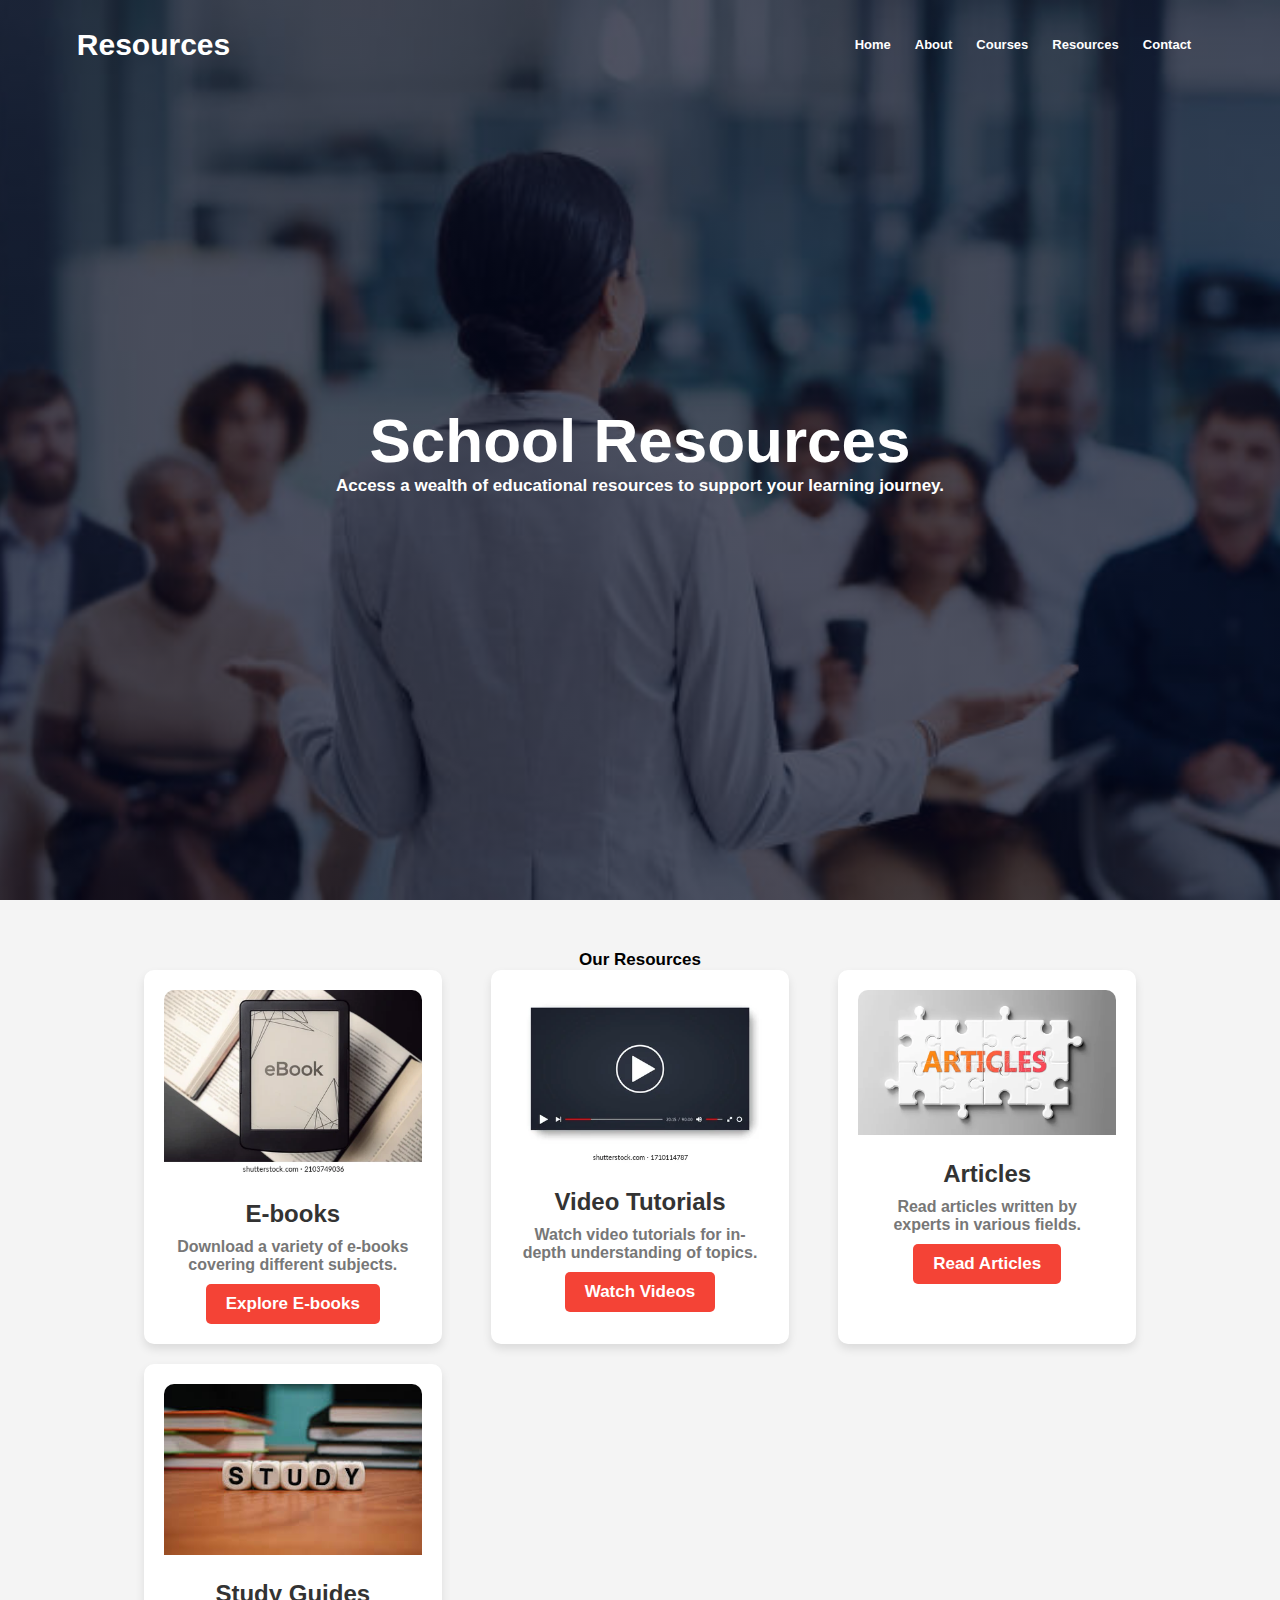
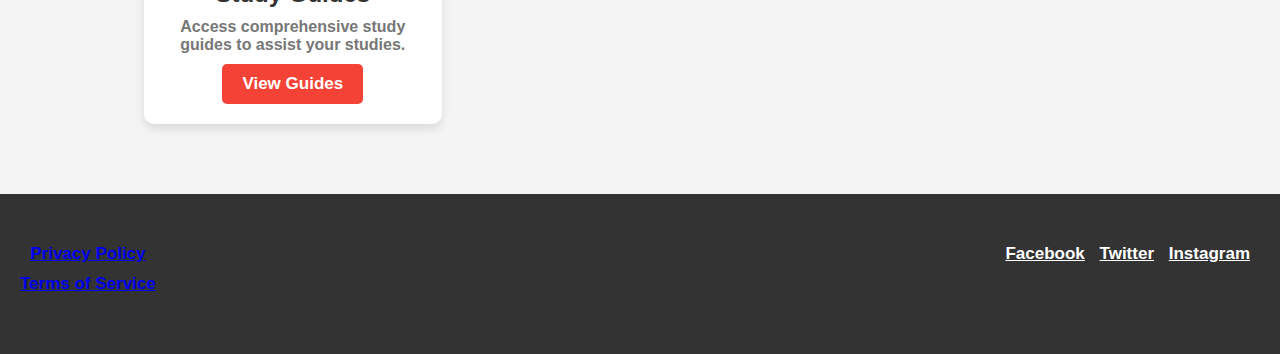
<file: resources.html>
<!DOCTYPE html>
<html lang="en">
<head>
    <meta charset="UTF-8">
    <meta name="viewport" content="width=device-width, initial-scale=1.0">
    <title>School Resources</title>
    <link rel="stylesheet" href="resources.css">
    
</head>
<body>
    <header class="header">
        <nav>
            <a href="#">Resources</a>
            <div class="nav-links" id="navlink">
                <ul>
                    <li><a href="#">Home</a></li>
                    <li><a href="#">About</a></li>
                    <li><a href="#">Courses</a></li>
                    <li><a href="#">Resources</a></li>
                    <li><a href="#">Contact</a></li>
                </ul>
            </div>
            <i class="fa fa-bars" id="menu-open" onclick="toggleMenu()"></i>
            <i class="fa fa-times" id="menu-close" onclick="toggleMenu()"></i>
        </nav>
        <div class="text-box">
            <h1>School Resources</h1>
            <p>Access a wealth of educational resources to support your learning journey.</p>
        </div>
    </header>

    <section class="resources-section">
        <div class="container">
            <h2>Our Resources</h2>
            <div class="resource-cards">
                <div class="resource-card">
                    <img src="ebook.webp" alt="E-book">
                    <h3>E-books</h3>
                    <p>Download a variety of e-books covering different subjects.</p>
                    <a href="#" class="resource-btn">Explore E-books</a>
                </div>
                <div class="resource-card">
                    <img src="vide.webp" alt="Video Tutorials">
                    <h3>Video Tutorials</h3>
                    <p>Watch video tutorials for in-depth understanding of topics.</p>
                    <a href="#" class="resource-btn">Watch Videos</a>
                </div>
                <div class="resource-card">
                    <img src="art.webp" alt="Articles">
                    <h3>Articles</h3>
                    <p>Read articles written by experts in various fields.</p>
                    <a href="#" class="resource-btn">Read Articles</a>
                </div>
                <div class="resource-card">
                    <img src="study.jpeg" alt="Study Guides">
                    <h3>Study Guides</h3>
                    <p>Access comprehensive study guides to assist your studies.</p>
                    <a href="#" class="resource-btn">View Guides</a>
                </div>
            </div>
        </div>
    </section>

    <footer>
        <div class="footer-container">
            <div class="footer-links">
                <ul>
                    <li><a href="#">Privacy Policy</a></li>
                    <li><a href="#">Terms of Service</a></li>
                </ul>
            </div>
            <div class="footer-social">
                <div class="social-links">
                    <a href="#">Facebook</a>
                    <a href="#">Twitter</a>
                    <a href="#">Instagram</a>
                </div>
            </div>
        </div>
    </footer>

    <script>
        var navlink = document.getElementById('navlink');
        var menuOpenIcon = document.getElementById('menu-open');
        var menuCloseIcon = document.getElementById('menu-close');

        function toggleMenu() {
            navlink.classList.toggle('active');
            if (navlink.classList.contains('active')) {
                menuOpenIcon.style.display = 'none';
                menuCloseIcon.style.display = 'block';
            } else {
                menuOpenIcon.style.display = 'block';
                menuCloseIcon.style.display = 'none';
            }
        }
    </script>
</body>
</html>
</file>
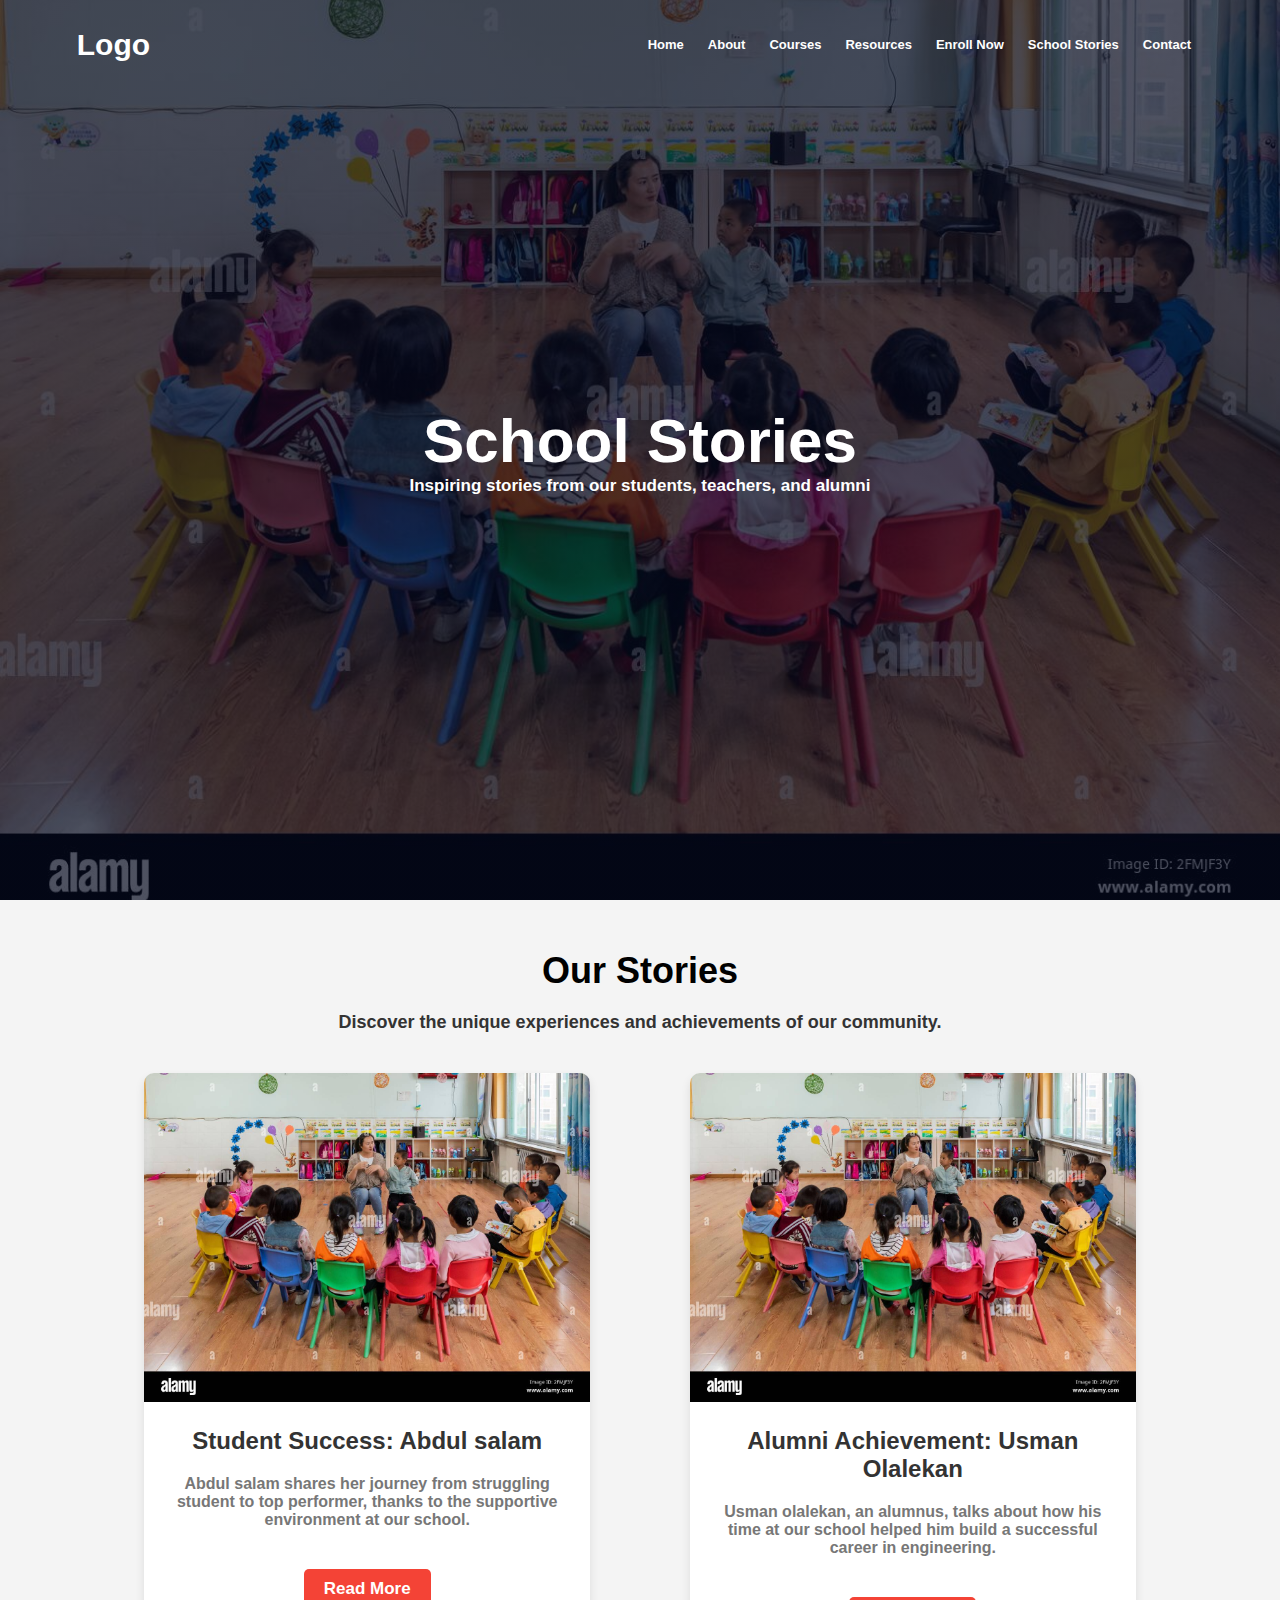
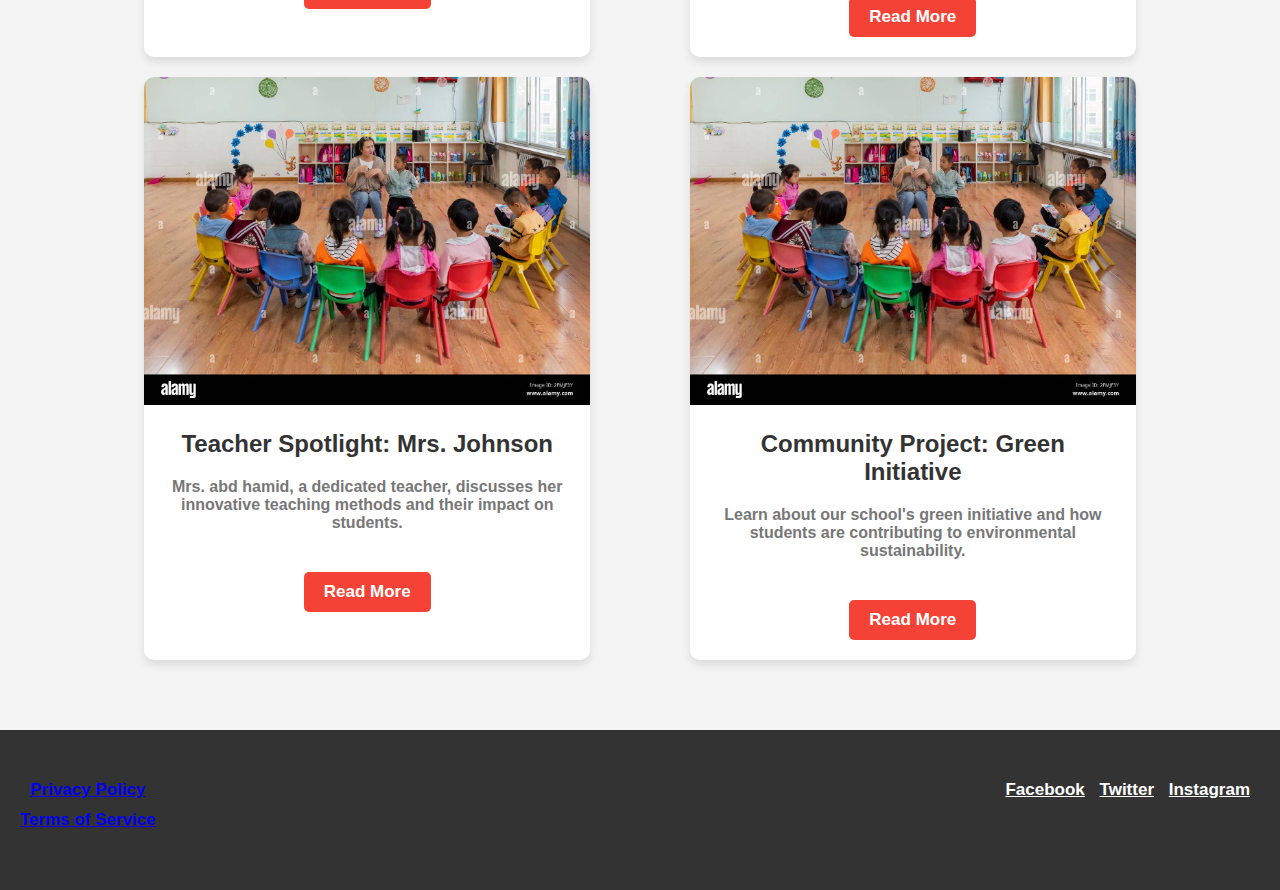
<file: story.html>
<!DOCTYPE html>
<html lang="en">
<head>
    <meta charset="UTF-8">
    <meta name="viewport" content="width=device-width, initial-scale=1.0">
    <title>School Stories</title>
    <link rel="stylesheet" href="story.css">
</head>
<body>
    <header class="header">
        <nav>
            <a href="#">Logo</a>
            <div class="nav-links" id="navlink">
                <ul>
                    <li><a href="#">Home</a></li>
                    <li><a href="#">About</a></li>
                    <li><a href="#">Courses</a></li>
                    <li><a href="#">Resources</a></li>
                    <li><a href="#">Enroll Now</a></li>
                    <li><a href="#">School Stories</a></li>
                    <li><a href="#">Contact</a></li>
                </ul>
            </div>
            <i class="fa fa-bars" id="menu-open" onclick="toggleMenu()"></i>
            <i class="fa fa-times" id="menu-close" onclick="toggleMenu()"></i>
        </nav>
        <div class="text-box">
            <h1>School Stories</h1>
            <p>Inspiring stories from our students, teachers, and alumni</p>
        </div>
    </header>

    <section class="stories-section">
        <div class="container">
            <h2>Our Stories</h2>
            <p>Discover the unique experiences and achievements of our community.</p>

            <div class="stories-grid">
                <div class="story-card">
                    <img src="story.jpg" alt="Story 1">
                    <h3>Student Success: Abdul salam</h3>
                    <p>Abdul salam shares her journey from struggling student to top performer, thanks to the supportive environment at our school.</p>
                    <a href="#" class="read-more">Read More</a>
                </div>
                <div class="story-card">
                    <img src="story.jpg" alt="Story 2">
                    <h3>Alumni Achievement: Usman Olalekan</h3>
                    <p>Usman olalekan, an alumnus, talks about how his time at our school helped him build a successful career in engineering.</p>
                    <a href="#" class="read-more">Read More</a>
                </div>
                <div class="story-card">
                    <img src="story.jpg" alt="Story 3">
                    <h3>Teacher Spotlight: Mrs. Johnson</h3>
                    <p>Mrs. abd hamid, a dedicated teacher, discusses her innovative teaching methods and their impact on students.</p>
                    <a href="#" class="read-more">Read More</a>
                </div>
                <div class="story-card">
                    <img src="story.jpg" alt="Story 4">
                    <h3>Community Project: Green Initiative</h3>
                    <p>Learn about our school's green initiative and how students are contributing to environmental sustainability.</p>
                    <a href="#" class="read-more">Read More</a>
                </div>
            </div>
        </div>
    </section>

    <footer>
        <div class="footer-container">
            <div class="footer-links">
                <ul>
                    <li><a href="#">Privacy Policy</a></li>
                    <li><a href="#">Terms of Service</a></li>
                </ul>
            </div>
            <div class="footer-social">
                <div class="social-links">
                    <a href="#">Facebook</a>
                    <a href="#">Twitter</a>
                    <a href="#">Instagram</a>
                </div>
            </div>
        </div>
    </footer>

    <script>
        var navlink = document.getElementById('navlink');
        var menuOpenIcon = document.getElementById('menu-open');
        var menuCloseIcon = document.getElementById('menu-close');

        function toggleMenu() {
            navlink.classList.toggle('active');
            if (navlink.classList.contains('active')) {
                menuOpenIcon.style.display = 'none';
                menuCloseIcon.style.display = 'block';
            } else {
                menuOpenIcon.style.display = 'block';
                menuCloseIcon.style.display = 'none';
            }
        }
    </script>
</body>
</html>
</file>
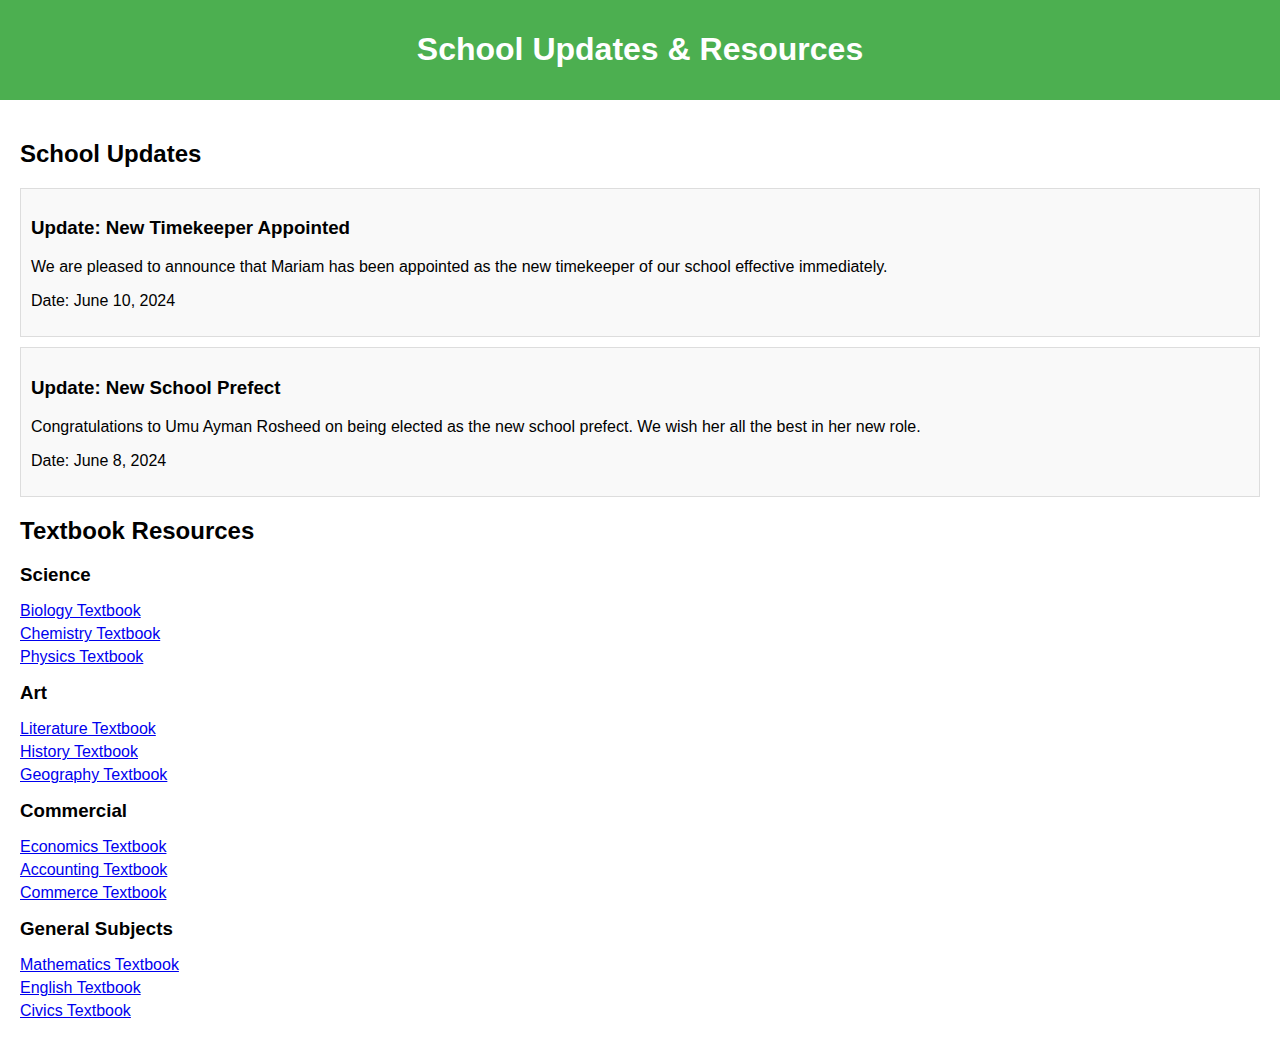
<file: update.html>
<!DOCTYPE html>
<html lang="en">
<head>
    <meta charset="UTF-8">
    <meta name="viewport" content="width=device-width, initial-scale=1.0">
    <title>School Updates & Resources</title>
    <style>
        body {
            font-family: Arial, sans-serif;
            margin: 0;
            padding: 0;
        }
        header {
            background-color: #4CAF50;
            color: white;
            padding: 10px 0;
            text-align: center;
        }
        .container {
            padding: 20px;
        }
        .updates {
            margin-bottom: 20px;
        }
        .update-item {
            background-color: #f9f9f9;
            border: 1px solid #ddd;
            padding: 10px;
            margin-bottom: 10px;
        }
        .resources {
            margin-bottom: 20px;
        }
        .subject-category {
            margin-bottom: 10px;
        }
        .subject-category h3 {
            margin: 0;
        }
        .subject-links {
            list-style: none;
            padding: 0;
        }
        .subject-links li {
            margin-bottom: 5px;
        }
    </style>
</head>
<body>
    <header>
        <h1>School Updates & Resources</h1>
    </header>

    <div class="container">
        <!-- School Updates Section -->
        <div class="updates">
            <h2>School Updates</h2>
            <div class="update-item">
                <h3>Update: New Timekeeper Appointed</h3>
                <p>We are pleased to announce that Mariam has been appointed as the new timekeeper of our school effective immediately.</p>
                <p>Date: June 10, 2024</p>
            </div>
            <div class="update-item">
                <h3>Update: New School Prefect</h3>
                <p>Congratulations to Umu Ayman Rosheed on being elected as the new school prefect. We wish her all the best in her new role.</p>
                <p>Date: June 8, 2024</p>
            </div>
            <!-- Add more update items here -->
        </div>

        <!-- Textbook Resources Section -->
        <div class="resources">
            <h2>Textbook Resources</h2>

            <!-- Science Section -->
            <div class="subject-category">
                <h3>Science</h3>
                <ul class="subject-links">
                    <li><a href="link-to-biology-textbook.pdf" target="_blank">Biology Textbook</a></li>
                    <li><a href="link-to-chemistry-textbook.pdf" target="_blank">Chemistry Textbook</a></li>
                    <li><a href="link-to-physics-textbook.pdf" target="_blank">Physics Textbook</a></li>
                </ul>
            </div>

            <!-- Art Section -->
            <div class="subject-category">
                <h3>Art</h3>
                <ul class="subject-links">
                    <li><a href="link-to-literature-textbook.pdf" target="_blank">Literature Textbook</a></li>
                    <li><a href="link-to-history-textbook.pdf" target="_blank">History Textbook</a></li>
                    <li><a href="link-to-geography-textbook.pdf" target="_blank">Geography Textbook</a></li>
                </ul>
            </div>

            <!-- Commercial Section -->
            <div class="subject-category">
                <h3>Commercial</h3>
                <ul class="subject-links">
                    <li><a href="link-to-economics-textbook.pdf" target="_blank">Economics Textbook</a></li>
                    <li><a href="link-to-accounting-textbook.pdf" target="_blank">Accounting Textbook</a></li>
                    <li><a href="link-to-commerce-textbook.pdf" target="_blank">Commerce Textbook</a></li>
                </ul>
            </div>

            <!-- General Subjects -->
            <div class="subject-category">
                <h3>General Subjects</h3>
                <ul class="subject-links">
                    <li><a href="link-to-math-textbook.pdf" target="_blank">Mathematics Textbook</a></li>
                    <li><a href="link-to-english-textbook.pdf" target="_blank">English Textbook</a></li>
                    <li><a href="link-to-civics-textbook.pdf" target="_blank">Civics Textbook</a></li>
                </ul>
            </div>

        </div>
    </div>
</body>
</html>
</file>
<file: style.css>
body {
  background-image: url("hqdefault.jpg");
  background-size: cover;
  display: -webkit-box;
  display: -ms-flexbox;
  display: flex;
  -webkit-box-pack: center;
      -ms-flex-pack: center;
          justify-content: center;
  -webkit-box-align: center;
      -ms-flex-align: center;
          align-items: center;
  height: 100vh;
  margin: 0;
}

.login-container {
  background: rgba(255, 255, 255, 0.8);
  padding: 20px;
  border-radius: 10px;
  -webkit-box-shadow: 0 0 10px rgba(0, 0, 0, 0.1);
          box-shadow: 0 0 10px rgba(0, 0, 0, 0.1);
  text-align: center;
  width: 50%;
  max-width: 400px;
}

.input-container {
  margin-bottom: 15px;
}

input, select {
  padding: 10px;
  width: 100%;
  -webkit-box-sizing: border-box;
          box-sizing: border-box;
}

button {
  padding: 15px 30px;
  background-color: #28a745;
  color: white;
  border: none;
  border-radius: 5px;
  cursor: pointer;
  -webkit-transition: background-color 0.3s ease;
  transition: background-color 0.3s ease;
}

button:hover {
  background-color: #218838;
}

@media screen and (max-width: 768px) {
  .login-container {
    width: 70%;
  }
}

@media screen and (max-width: 480px) {
  .login-container {
    width: 90%;
  }
}
/*# sourceMappingURL=style.css.map */
</file>
<file: son.css>
body {
  font-family: Arial, sans-serif;
  background-color: #f4f4f4;
  display: -webkit-box;
  display: -ms-flexbox;
  display: flex;
  -webkit-box-pack: center;
      -ms-flex-pack: center;
          justify-content: center;
  -webkit-box-align: center;
      -ms-flex-align: center;
          align-items: center;
  height: 100vh;
  margin: 0;
}

.form-container {
  background-color: #fff;
  padding: 20px;
  border-radius: 10px;
  -webkit-box-shadow: 0 0 10px rgba(0, 0, 0, 0.1);
          box-shadow: 0 0 10px rgba(0, 0, 0, 0.1);
  width: 100%;
  max-width: 400px;
}

h2 {
  margin-bottom: 20px;
}

.form-group {
  margin-bottom: 15px;
}

label {
  display: block;
  margin-bottom: 5px;
  font-weight: bold;
}

input, select {
  width: 100%;
  padding: 8px;
  margin-top: 5px;
  border: 1px solid #ccc;
  border-radius: 5px;
}

button {
  width: 100%;
  padding: 10px;
  background-color: #28a745;
  color: #fff;
  border: none;
  border-radius: 5px;
  cursor: pointer;
}

button:hover {
  background-color: #218838;
}
/*# sourceMappingURL=son.css.map */
</file>
<file: campus.css>
* {
  margin: 0;
  padding: 0;
  -webkit-box-sizing: border-box;
          box-sizing: border-box;
  font-family: 'Lucida Sans', 'Lucida Sans Regular', 'Lucida Grande', 'Lucida Sans Unicode', Geneva, Verdana, sans-serif;
  font-weight: bold;
  font-size: 17px;
}

.header {
  min-height: 100vh;
  width: 100%;
  background-image: -webkit-gradient(linear, left top, left bottom, from(rgba(4, 9, 30, 0.7)), to(rgba(4, 9, 30, 0.7))), url("2100.webp");
  background-image: linear-gradient(rgba(4, 9, 30, 0.7), rgba(4, 9, 30, 0.7)), url("2100.webp");
  background-size: cover;
  background-position: center;
  position: relative;
}

nav {
  display: -webkit-box;
  display: -ms-flexbox;
  display: flex;
  padding: 2% 6%;
  -webkit-box-pack: justify;
      -ms-flex-pack: justify;
          justify-content: space-between;
  -webkit-box-align: center;
      -ms-flex-align: center;
          align-items: center;
}

nav a {
  color: #fff;
  text-decoration: none;
  font-size: 30px;
}

.nav-links {
  display: -webkit-box;
  display: -ms-flexbox;
  display: flex;
  -webkit-box-pack: end;
      -ms-flex-pack: end;
          justify-content: flex-end;
  -webkit-box-align: center;
      -ms-flex-align: center;
          align-items: center;
}

.nav-links ul {
  display: -webkit-box;
  display: -ms-flexbox;
  display: flex;
  list-style: none;
}

.nav-links ul li {
  padding: 8px 12px;
  position: relative;
}

.nav-links ul li a {
  color: white;
  text-decoration: none;
  font-size: 13px;
}

.nav-links ul li::after {
  content: '';
  width: 0%;
  height: 2px;
  background: #f44336;
  display: block;
  margin: auto;
  -webkit-transition: 0.5s;
  transition: 0.5s;
}

.nav-links ul li:hover::after {
  width: 100%;
}

.text-box {
  width: 90%;
  color: #fff;
  position: absolute;
  top: 50%;
  left: 50%;
  -webkit-transform: translate(-50%, -50%);
          transform: translate(-50%, -50%);
  text-align: center;
}

.text-box h1 {
  font-size: 62px;
}

.hero-btn {
  display: inline-block;
  text-decoration: none;
  color: #fff;
  border: 1px solid #fff;
  padding: 10px 30px;
  font-size: 20px;
  background: transparent;
  position: relative;
  cursor: pointer;
  margin-top: 20px;
}

.hero-btn:hover {
  border: 1px solid #f44336;
  background: #f44336;
  -webkit-transition: 1s;
  transition: 1s;
}

nav .fa {
  display: none;
}

.about-campus {
  padding: 50px 20px;
  text-align: center;
  background-color: #f4f4f4;
}

.container {
  width: 80%;
  margin: auto;
}

.school-section, .madrasah-section {
  padding: 50px 0;
}

.facility-cards {
  display: -webkit-box;
  display: -ms-flexbox;
  display: flex;
  -webkit-box-pack: justify;
      -ms-flex-pack: justify;
          justify-content: space-between;
  -ms-flex-wrap: wrap;
      flex-wrap: wrap;
}

.facility-card {
  -ms-flex-preferred-size: 30%;
      flex-basis: 30%;
  border-radius: 10px;
  margin-bottom: 20px;
  overflow: hidden;
  -webkit-box-shadow: 0 5px 10px rgba(0, 0, 0, 0.1);
          box-shadow: 0 5px 10px rgba(0, 0, 0, 0.1);
  background-color: #fff;
  padding: 20px;
  text-align: center;
}

.facility-card img {
  width: 100%;
  border-radius: 10px 10px 0 0;
}

.facility-card h3 {
  font-size: 24px;
  color: #333;
  margin: 20px 0 10px;
}

.facility-card p {
  color: #777;
  font-size: 16px;
  padding: 0 10px;
}

footer {
  background-color: #333;
  color: #fff;
  padding: 50px 20px;
  text-align: center;
}

.footer-container {
  display: -webkit-box;
  display: -ms-flexbox;
  display: flex;
  -webkit-box-pack: justify;
      -ms-flex-pack: justify;
          justify-content: space-between;
  -ms-flex-wrap: wrap;
      flex-wrap: wrap;
}

.footer-links ul {
  list-style: none;
  padding: 0;
}

.footer-links ul li {
  margin-bottom: 10px;
}

.footer-social .social-links a {
  color: #fff;
  margin-right: 10px;
}

@media screen and (max-width: 768px) {
  nav .fa {
    display: block;
    color: white;
    font-size: 25px;
    cursor: pointer;
  }
  .nav-links {
    position: fixed;
    background: #333;
    height: 100vh;
    width: 200px;
    top: 0;
    right: -200px;
    -webkit-box-orient: vertical;
    -webkit-box-direction: normal;
        -ms-flex-direction: column;
            flex-direction: column;
    -webkit-transition: 0.3s;
    transition: 0.3s;
  }
  .nav-links.active {
    right: 0;
  }
  .nav-links ul {
    -webkit-box-orient: vertical;
    -webkit-box-direction: normal;
        -ms-flex-direction: column;
            flex-direction: column;
    text-align: center;
  }
  .nav-links ul li {
    margin: 20px 0;
  }
  .text-box h1 {
    font-size: 40px;
  }
  .hero-btn {
    font-size: 18px;
    padding: 8px 20px;
  }
  .facility-cards {
    -webkit-box-orient: vertical;
    -webkit-box-direction: normal;
        -ms-flex-direction: column;
            flex-direction: column;
    -webkit-box-align: center;
        -ms-flex-align: center;
            align-items: center;
  }
  .facility-card {
    -ms-flex-preferred-size: 100%;
        flex-basis: 100%;
    margin-bottom: 20px;
  }
}
/*# sourceMappingURL=campus.css.map */
</file>
<file: dashboard.css>
body {
  font-family: Arial, sans-serif;
  display: -webkit-box;
  display: -ms-flexbox;
  display: flex;
  -webkit-box-orient: vertical;
  -webkit-box-direction: normal;
      -ms-flex-direction: column;
          flex-direction: column;
  -webkit-box-align: center;
      -ms-flex-align: center;
          align-items: center;
  -webkit-box-pack: start;
      -ms-flex-pack: start;
          justify-content: flex-start;
  height: 100vh;
  margin: 0;
  background-color: #f4f4f4;
  overflow-y: auto;
}

.marquee-container {
  width: 100%;
  overflow: hidden;
  background-color: #007bff;
  color: white;
}

.marquee h1 {
  white-space: nowrap;
  margin: 0;
}

.container {
  display: -webkit-box;
  display: -ms-flexbox;
  display: flex;
  -webkit-box-orient: vertical;
  -webkit-box-direction: normal;
      -ms-flex-direction: column;
          flex-direction: column;
  -webkit-box-align: center;
      -ms-flex-align: center;
          align-items: center;
  width: 100%;
}

.button-box {
  display: -webkit-box;
  display: -ms-flexbox;
  display: flex;
  -ms-flex-wrap: wrap;
      flex-wrap: wrap;
  -webkit-box-pack: center;
      -ms-flex-pack: center;
          justify-content: center;
  margin: 20px 0;
}

.button-box button {
  padding: 10px 20px;
  background-color: #28a745;
  color: white;
  border: none;
  border-radius: 5px;
  cursor: pointer;
  margin: 10px;
  -webkit-box-flex: 1;
      -ms-flex: 1 1 150px;
          flex: 1 1 150px;
  max-width: 200px;
}

.button-box button:hover {
  background-color: #218838;
}

.dropdown {
  position: relative;
  display: inline-block;
  margin-top: 20px;
}

.dropdown-content {
  display: none;
  position: absolute;
  background-color: #f9f9f9;
  min-width: 160px;
  -webkit-box-shadow: 0px 8px 16px 0px rgba(0, 0, 0, 0.2);
          box-shadow: 0px 8px 16px 0px rgba(0, 0, 0, 0.2);
  z-index: 1;
}

.dropdown-content a {
  color: black;
  padding: 12px 16px;
  text-decoration: none;
  display: block;
}

.dropdown-content a:hover {
  background-color: #f1f1f1;
}

.dropdown:hover .dropdown-content {
  display: block;
}

.activities-container {
  display: -webkit-box;
  display: -ms-flexbox;
  display: flex;
  -ms-flex-pack: distribute;
      justify-content: space-around;
  margin-top: 20px;
  -ms-flex-wrap: wrap;
      flex-wrap: wrap;
}

.activity {
  -webkit-box-flex: 1;
      -ms-flex: 1;
          flex: 1;
  padding: 20px;
  background-color: #f9f9f9;
  border-radius: 10px;
  -webkit-box-shadow: 0 0 10px rgba(0, 0, 0, 0.1);
          box-shadow: 0 0 10px rgba(0, 0, 0, 0.1);
  text-align: center;
  margin: 10px;
}
/*# sourceMappingURL=dashboard.css.map */
</file>
<file: enroll.css>
* {
  margin: 0;
  padding: 0;
  -webkit-box-sizing: border-box;
          box-sizing: border-box;
  font-family: 'Lucida Sans', 'Lucida Sans Regular', 'Lucida Grande', 'Lucida Sans Unicode', Geneva, Verdana, sans-serif;
  font-weight: bold;
  font-size: 17px;
}

.header {
  min-height: 100vh;
  width: 100%;
  background-image: -webkit-gradient(linear, left top, left bottom, from(rgba(4, 9, 30, 0.7)), to(rgba(4, 9, 30, 0.7))), url("enrol.png");
  background-image: linear-gradient(rgba(4, 9, 30, 0.7), rgba(4, 9, 30, 0.7)), url("enrol.png");
  background-size: cover;
  background-position: center;
  position: relative;
}

nav {
  display: -webkit-box;
  display: -ms-flexbox;
  display: flex;
  padding: 2% 6%;
  -webkit-box-pack: justify;
      -ms-flex-pack: justify;
          justify-content: space-between;
  -webkit-box-align: center;
      -ms-flex-align: center;
          align-items: center;
}

nav a {
  color: #fff;
  text-decoration: none;
  font-size: 30px;
}

.nav-links {
  display: -webkit-box;
  display: -ms-flexbox;
  display: flex;
  -webkit-box-pack: end;
      -ms-flex-pack: end;
          justify-content: flex-end;
  -webkit-box-align: center;
      -ms-flex-align: center;
          align-items: center;
}

.nav-links ul {
  display: -webkit-box;
  display: -ms-flexbox;
  display: flex;
  list-style: none;
}

.nav-links ul li {
  padding: 8px 12px;
  position: relative;
}

.nav-links ul li a {
  color: white;
  text-decoration: none;
  font-size: 13px;
}

.nav-links ul li::after {
  content: '';
  width: 0%;
  height: 2px;
  background: #f44336;
  display: block;
  margin: auto;
  -webkit-transition: 0.5s;
  transition: 0.5s;
}

.nav-links ul li:hover::after {
  width: 100%;
}

.text-box {
  width: 90%;
  color: #fff;
  position: absolute;
  top: 50%;
  left: 50%;
  -webkit-transform: translate(-50%, -50%);
          transform: translate(-50%, -50%);
  text-align: center;
}

.text-box h1 {
  font-size: 62px;
}

.hero-btn {
  display: inline-block;
  text-decoration: none;
  color: #fff;
  border: 1px solid #fff;
  padding: 10px 30px;
  font-size: 20px;
  background: transparent;
  position: relative;
  cursor: pointer;
  margin-top: 20px;
}

.hero-btn:hover {
  border: 1px solid #f44336;
  background: #f44336;
  -webkit-transition: 1s;
  transition: 1s;
}

nav .fa {
  display: none;
}

.enroll-section {
  padding: 50px 20px;
  text-align: center;
  background-color: #f4f4f4;
}

.container {
  width: 80%;
  margin: auto;
}

.enroll-section h2 {
  font-size: 36px;
  font-weight: 600;
  margin-bottom: 20px;
}

.enroll-section p {
  font-size: 18px;
  color: #333;
  margin-bottom: 40px;
}

.enroll-form {
  background-color: #fff;
  padding: 30px;
  border-radius: 10px;
  -webkit-box-shadow: 0 5px 10px rgba(0, 0, 0, 0.1);
          box-shadow: 0 5px 10px rgba(0, 0, 0, 0.1);
}

.enroll-form h3 {
  font-size: 28px;
  margin-bottom: 20px;
  color: #333;
}

.enroll-form label {
  display: block;
  margin-bottom: 10px;
  color: #333;
  font-weight: bold;
}

.enroll-form input,
.enroll-form select,
.enroll-form textarea {
  width: 100%;
  padding: 10px;
  margin-bottom: 20px;
  border-radius: 5px;
  border: 1px solid #ccc;
  font-size: 16px;
}

.enroll-btn {
  display: inline-block;
  text-decoration: none;
  color: #fff;
  background: #f44336;
  padding: 10px 20px;
  border-radius: 5px;
  -webkit-transition: background 0.3s;
  transition: background 0.3s;
  font-size: 18px;
  cursor: pointer;
  border: none;
}

.enroll-btn:hover {
  background: #d32f2f;
}

footer {
  background-color: #333;
  color: #fff;
  padding: 50px 20px;
  text-align: center;
}

.footer-container {
  display: -webkit-box;
  display: -ms-flexbox;
  display: flex;
  -webkit-box-pack: justify;
      -ms-flex-pack: justify;
          justify-content: space-between;
  -ms-flex-wrap: wrap;
      flex-wrap: wrap;
}

.footer-links ul {
  list-style: none;
  padding: 0;
}

.footer-links ul li {
  margin-bottom: 10px;
}

.footer-social .social-links a {
  color: #fff;
  margin-right: 10px;
}

@media screen and (max-width: 768px) {
  nav .fa {
    display: block;
    color: white;
    font-size: 25px;
    cursor: pointer;
  }
  .nav-links {
    position: fixed;
    background: #333;
    height: 100vh;
    width: 200px;
    top: 0;
    right: -200px;
    -webkit-box-orient: vertical;
    -webkit-box-direction: normal;
        -ms-flex-direction: column;
            flex-direction: column;
    -webkit-transition: 0.3s;
    transition: 0.3s;
  }
  .nav-links.active {
    right: 0;
  }
  .nav-links ul {
    -webkit-box-orient: vertical;
    -webkit-box-direction: normal;
        -ms-flex-direction: column;
            flex-direction: column;
    text-align: center;
  }
  .nav-links ul li {
    margin: 20px 0;
  }
  .text-box h1 {
    font-size: 40px;
  }
  .hero-btn {
    font-size: 18px;
    padding: 8px 20px;
  }
  .container {
    width: 100%;
  }
  .footer-container {
    -webkit-box-orient: vertical;
    -webkit-box-direction: normal;
        -ms-flex-direction: column;
            flex-direction: column;
    -webkit-box-align: center;
        -ms-flex-align: center;
            align-items: center;
  }
}
/*# sourceMappingURL=enroll.css.map */
</file>
<file: resources.css>
* {
  margin: 0;
  padding: 0;
  -webkit-box-sizing: border-box;
          box-sizing: border-box;
  font-family: 'Lucida Sans', 'Lucida Sans Regular', 'Lucida Grande', 'Lucida Sans Unicode', Geneva, Verdana, sans-serif;
  font-weight: bold;
  font-size: 17px;
}

.header {
  min-height: 100vh;
  width: 100%;
  background-image: -webkit-gradient(linear, left top, left bottom, from(rgba(4, 9, 30, 0.7)), to(rgba(4, 9, 30, 0.7))), url("reso.jpg");
  background-image: linear-gradient(rgba(4, 9, 30, 0.7), rgba(4, 9, 30, 0.7)), url("reso.jpg");
  background-size: cover;
  background-position: center;
  position: relative;
}

nav {
  display: -webkit-box;
  display: -ms-flexbox;
  display: flex;
  padding: 2% 6%;
  -webkit-box-pack: justify;
      -ms-flex-pack: justify;
          justify-content: space-between;
  -webkit-box-align: center;
      -ms-flex-align: center;
          align-items: center;
}

nav a {
  color: #fff;
  text-decoration: none;
  font-size: 30px;
}

.nav-links {
  display: -webkit-box;
  display: -ms-flexbox;
  display: flex;
  -webkit-box-pack: end;
      -ms-flex-pack: end;
          justify-content: flex-end;
  -webkit-box-align: center;
      -ms-flex-align: center;
          align-items: center;
}

.nav-links ul {
  display: -webkit-box;
  display: -ms-flexbox;
  display: flex;
  list-style: none;
}

.nav-links ul li {
  padding: 8px 12px;
  position: relative;
}

.nav-links ul li a {
  color: white;
  text-decoration: none;
  font-size: 13px;
}

.nav-links ul li::after {
  content: '';
  width: 0%;
  height: 2px;
  background: #f44336;
  display: block;
  margin: auto;
  -webkit-transition: 0.5s;
  transition: 0.5s;
}

.nav-links ul li:hover::after {
  width: 100%;
}

.text-box {
  width: 90%;
  color: #fff;
  position: absolute;
  top: 50%;
  left: 50%;
  -webkit-transform: translate(-50%, -50%);
          transform: translate(-50%, -50%);
  text-align: center;
}

.text-box h1 {
  font-size: 62px;
}

.hero-btn {
  display: inline-block;
  text-decoration: none;
  color: #fff;
  border: 1px solid #fff;
  padding: 10px 30px;
  font-size: 20px;
  background: transparent;
  position: relative;
  cursor: pointer;
  margin-top: 20px;
}

.hero-btn:hover {
  border: 1px solid #f44336;
  background: #f44336;
  -webkit-transition: 1s;
  transition: 1s;
}

nav .fa {
  display: none;
}

.resources-section {
  padding: 50px 20px;
  text-align: center;
  background-color: #f4f4f4;
}

.container {
  width: 80%;
  margin: auto;
}

.resource-cards {
  display: -webkit-box;
  display: -ms-flexbox;
  display: flex;
  -webkit-box-pack: justify;
      -ms-flex-pack: justify;
          justify-content: space-between;
  -ms-flex-wrap: wrap;
      flex-wrap: wrap;
}

.resource-card {
  -ms-flex-preferred-size: 30%;
      flex-basis: 30%;
  border-radius: 10px;
  margin-bottom: 20px;
  overflow: hidden;
  -webkit-box-shadow: 0 5px 10px rgba(0, 0, 0, 0.1);
          box-shadow: 0 5px 10px rgba(0, 0, 0, 0.1);
  background-color: #fff;
  padding: 20px;
  text-align: center;
}

.resource-card img {
  width: 100%;
  border-radius: 10px 10px 0 0;
}

.resource-card h3 {
  font-size: 24px;
  color: #333;
  margin: 20px 0 10px;
}

.resource-card p {
  color: #777;
  font-size: 16px;
  padding: 0 10px;
}

.resource-btn {
  display: inline-block;
  text-decoration: none;
  color: #fff;
  background: #f44336;
  padding: 10px 20px;
  margin-top: 10px;
  border-radius: 5px;
  -webkit-transition: background 0.3s;
  transition: background 0.3s;
}

.resource-btn:hover {
  background: #d32f2f;
}

footer {
  background-color: #333;
  color: #fff;
  padding: 50px 20px;
  text-align: center;
}

.footer-container {
  display: -webkit-box;
  display: -ms-flexbox;
  display: flex;
  -webkit-box-pack: justify;
      -ms-flex-pack: justify;
          justify-content: space-between;
  -ms-flex-wrap: wrap;
      flex-wrap: wrap;
}

.footer-links ul {
  list-style: none;
  padding: 0;
}

.footer-links ul li {
  margin-bottom: 10px;
}

.footer-social .social-links a {
  color: #fff;
  margin-right: 10px;
}

@media screen and (max-width: 768px) {
  nav .fa {
    display: block;
    color: white;
    font-size: 25px;
    cursor: pointer;
  }
  .nav-links {
    position: fixed;
    background: #333;
    height: 100vh;
    width: 200px;
    top: 0;
    right: -200px;
    -webkit-box-orient: vertical;
    -webkit-box-direction: normal;
        -ms-flex-direction: column;
            flex-direction: column;
    -webkit-transition: 0.3s;
    transition: 0.3s;
  }
  .nav-links.active {
    right: 0;
  }
  .nav-links ul {
    -webkit-box-orient: vertical;
    -webkit-box-direction: normal;
        -ms-flex-direction: column;
            flex-direction: column;
    text-align: center;
  }
  .nav-links ul li {
    margin: 20px 0;
  }
  .text-box h1 {
    font-size: 40px;
  }
  .hero-btn {
    font-size: 18px;
    padding: 8px 20px;
  }
  .resource-cards {
    -webkit-box-orient: vertical;
    -webkit-box-direction: normal;
        -ms-flex-direction: column;
            flex-direction: column;
    -webkit-box-align: center;
        -ms-flex-align: center;
            align-items: center;
  }
  .resource-card {
    -ms-flex-preferred-size: 100%;
        flex-basis: 100%;
    margin-bottom: 20px;
  }
}
/*# sourceMappingURL=resources.css.map */
</file>
<file: story.css>
* {
  margin: 0;
  padding: 0;
  -webkit-box-sizing: border-box;
          box-sizing: border-box;
  font-family: 'Lucida Sans', 'Lucida Sans Regular', 'Lucida Grande', 'Lucida Sans Unicode', Geneva, Verdana, sans-serif;
  font-weight: bold;
  font-size: 17px;
}

.header {
  min-height: 100vh;
  width: 100%;
  background-image: -webkit-gradient(linear, left top, left bottom, from(rgba(4, 9, 30, 0.7)), to(rgba(4, 9, 30, 0.7))), url("lol.jpg");
  background-image: linear-gradient(rgba(4, 9, 30, 0.7), rgba(4, 9, 30, 0.7)), url("lol.jpg");
  background-size: cover;
  background-position: center;
  position: relative;
}

nav {
  display: -webkit-box;
  display: -ms-flexbox;
  display: flex;
  padding: 2% 6%;
  -webkit-box-pack: justify;
      -ms-flex-pack: justify;
          justify-content: space-between;
  -webkit-box-align: center;
      -ms-flex-align: center;
          align-items: center;
}

nav a {
  color: #fff;
  text-decoration: none;
  font-size: 30px;
}

.nav-links {
  display: -webkit-box;
  display: -ms-flexbox;
  display: flex;
  -webkit-box-pack: end;
      -ms-flex-pack: end;
          justify-content: flex-end;
  -webkit-box-align: center;
      -ms-flex-align: center;
          align-items: center;
}

.nav-links ul {
  display: -webkit-box;
  display: -ms-flexbox;
  display: flex;
  list-style: none;
}

.nav-links ul li {
  padding: 8px 12px;
  position: relative;
}

.nav-links ul li a {
  color: white;
  text-decoration: none;
  font-size: 13px;
}

.nav-links ul li::after {
  content: '';
  width: 0%;
  height: 2px;
  background: #f44336;
  display: block;
  margin: auto;
  -webkit-transition: 0.5s;
  transition: 0.5s;
}

.nav-links ul li:hover::after {
  width: 100%;
}

.text-box {
  width: 90%;
  color: #fff;
  position: absolute;
  top: 50%;
  left: 50%;
  -webkit-transform: translate(-50%, -50%);
          transform: translate(-50%, -50%);
  text-align: center;
}

.text-box h1 {
  font-size: 62px;
}

.hero-btn {
  display: inline-block;
  text-decoration: none;
  color: #fff;
  border: 1px solid #fff;
  padding: 10px 30px;
  font-size: 20px;
  background: transparent;
  position: relative;
  cursor: pointer;
  margin-top: 20px;
}

.hero-btn:hover {
  border: 1px solid #f44336;
  background: #f44336;
  -webkit-transition: 1s;
  transition: 1s;
}

nav .fa {
  display: none;
}

.stories-section {
  padding: 50px 20px;
  text-align: center;
  background-color: #f4f4f4;
}

.container {
  width: 80%;
  margin: auto;
}

.stories-section h2 {
  font-size: 36px;
  font-weight: 600;
  margin-bottom: 20px;
}

.stories-section p {
  font-size: 18px;
  color: #333;
  margin-bottom: 40px;
}

.stories-grid {
  display: -webkit-box;
  display: -ms-flexbox;
  display: flex;
  -ms-flex-wrap: wrap;
      flex-wrap: wrap;
  -webkit-box-pack: justify;
      -ms-flex-pack: justify;
          justify-content: space-between;
}

.story-card {
  -ms-flex-preferred-size: 45%;
      flex-basis: 45%;
  background-color: #fff;
  margin-bottom: 20px;
  border-radius: 10px;
  overflow: hidden;
  -webkit-box-shadow: 0 5px 10px rgba(0, 0, 0, 0.1);
          box-shadow: 0 5px 10px rgba(0, 0, 0, 0.1);
  -webkit-transition: -webkit-transform 0.3s ease;
  transition: -webkit-transform 0.3s ease;
  transition: transform 0.3s ease;
  transition: transform 0.3s ease, -webkit-transform 0.3s ease;
}

.story-card:hover {
  -webkit-transform: translateY(-10px);
          transform: translateY(-10px);
}

.story-card img {
  width: 100%;
  height: auto;
}

.story-card h3 {
  font-size: 24px;
  color: #333;
  margin: 20px;
}

.story-card p {
  font-size: 16px;
  color: #777;
  margin: 20px;
}

.read-more {
  display: inline-block;
  text-decoration: none;
  color: #fff;
  background: #f44336;
  padding: 10px 20px;
  margin: 20px;
  border-radius: 5px;
  -webkit-transition: background 0.3s;
  transition: background 0.3s;
}

.read-more:hover {
  background: #d32f2f;
}

footer {
  background-color: #333;
  color: #fff;
  padding: 50px 20px;
  text-align: center;
}

.footer-container {
  display: -webkit-box;
  display: -ms-flexbox;
  display: flex;
  -webkit-box-pack: justify;
      -ms-flex-pack: justify;
          justify-content: space-between;
  -ms-flex-wrap: wrap;
      flex-wrap: wrap;
}

.footer-links ul {
  list-style: none;
  padding: 0;
}

.footer-links ul li {
  margin-bottom: 10px;
}

.footer-social .social-links a {
  color: #fff;
  margin-right: 10px;
}

@media (max-width: 768px) {
  .stories-grid {
    display: -webkit-box;
    display: -ms-flexbox;
    display: flex;
    -webkit-box-orient: vertical;
    -webkit-box-direction: normal;
        -ms-flex-direction: column;
            flex-direction: column;
  }
}
/*# sourceMappingURL=story.css.map */
</file>
